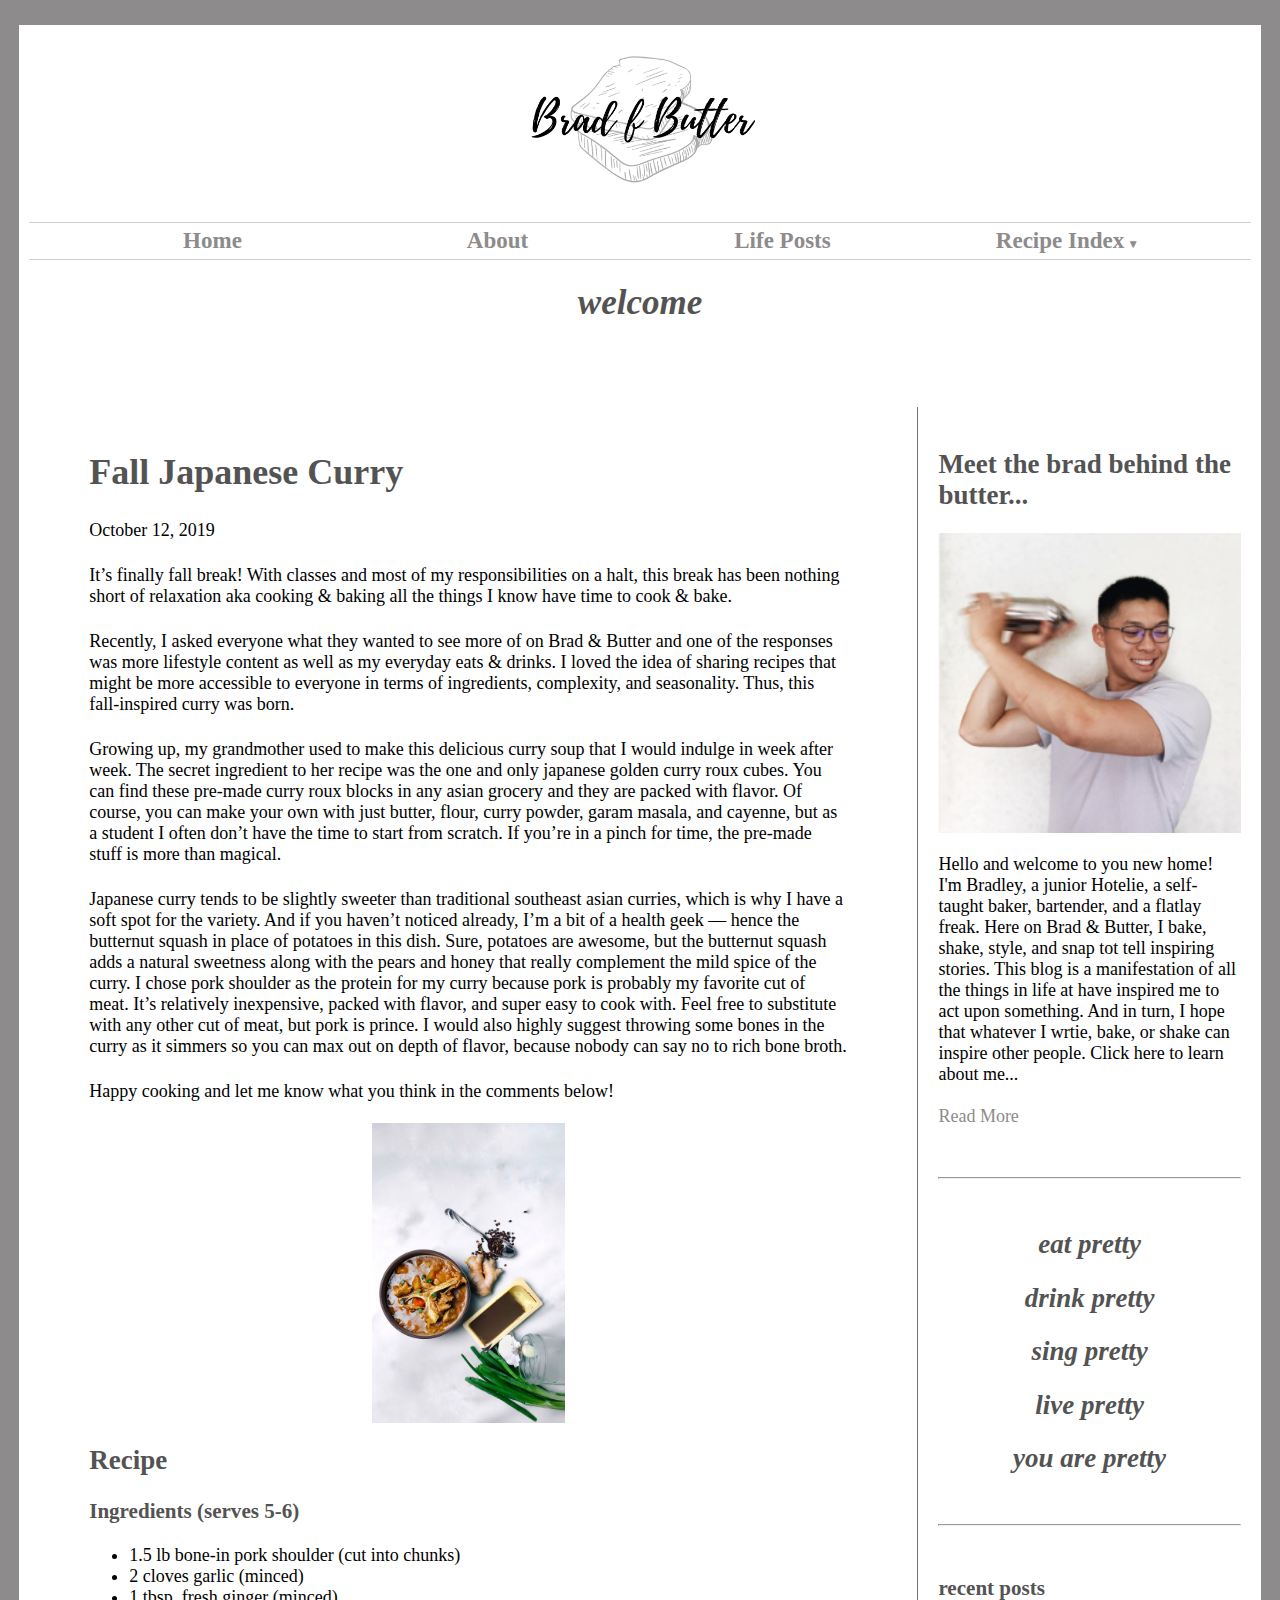
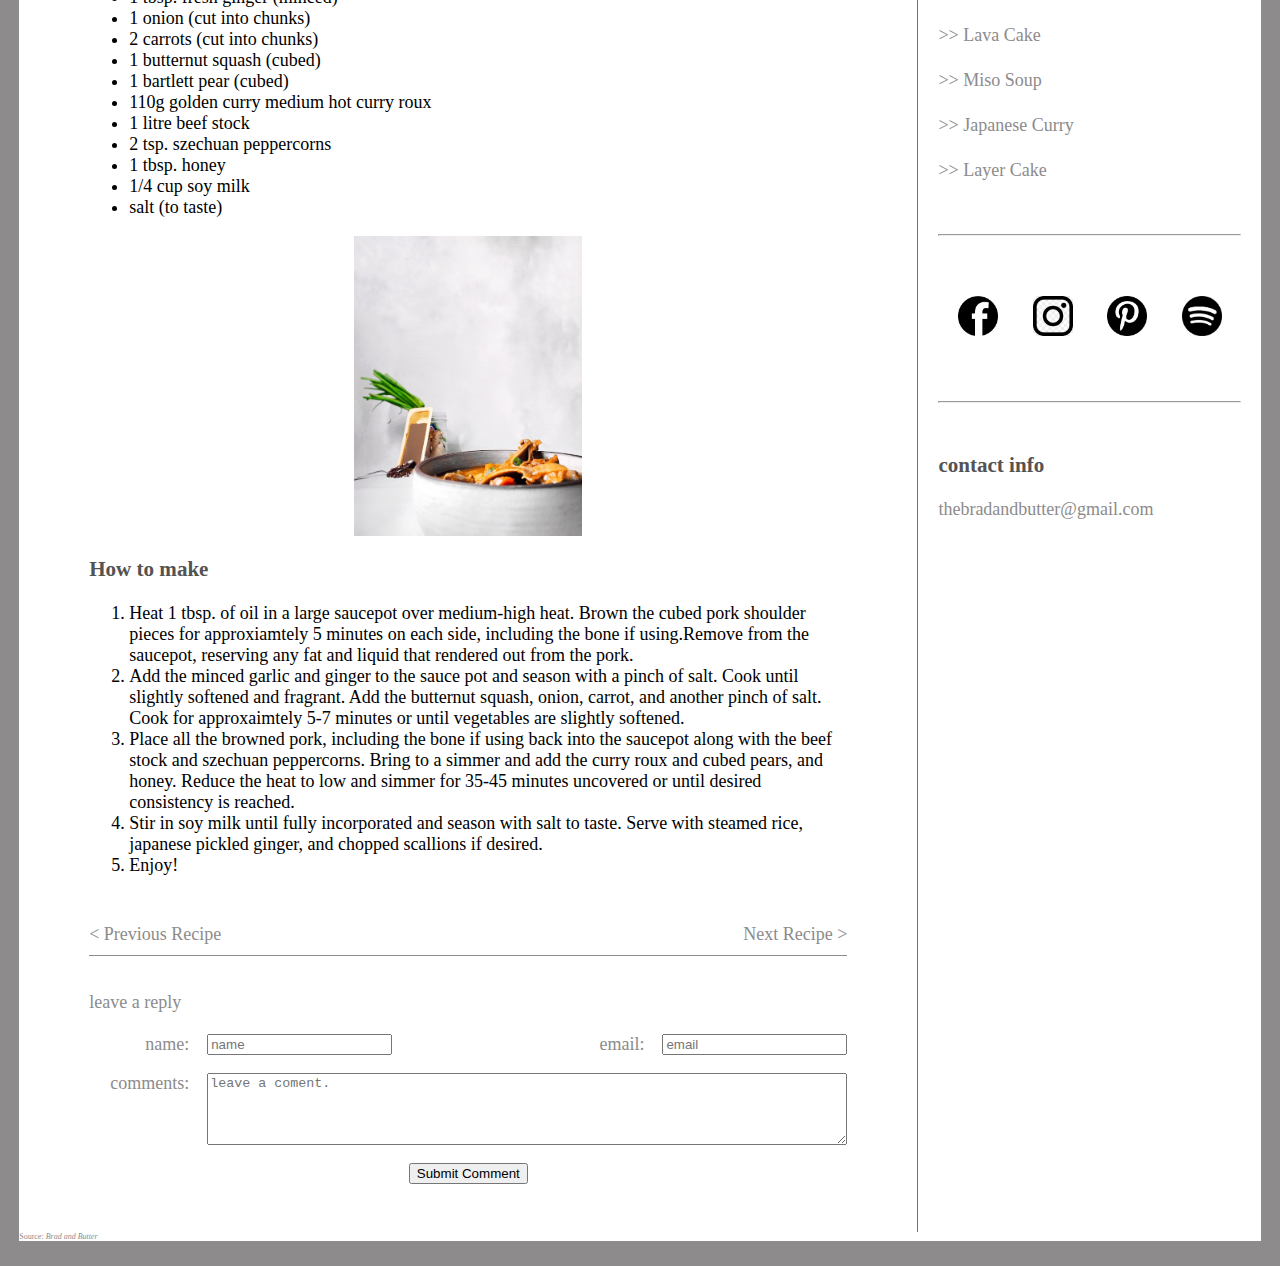
<file: japancurry.html>
<!DOCTYPE html>
<html lang = "en">
<head>
  <meta charset = "UTF-8">
  <meta name="viewport" content="width=device-width, initial-scale=1">
  <title>Brad and Butter - Japanese Curry</title>
  <link rel="stylesheet" type="text/css" href="styles/site.css" />
  <script src="scripts/jquery-3.4.1.min.js" type="text/javascript"></script>
  <script src="scripts/site.js" type="text/javascript"></script>
</head>

<body>
  <header>
    <div class="nav-bar">
      <a href="index.html">
        <img src="images/logo.png" alt="logo" />
      </a>

      <nav>
        <ul>
          <li><a href="index.html">Home</a></li>
          <li><a href="about.html">About</a></li>
          <li><a href="lifestyle.html">Life Posts</a></li>
          <li class = "mobile"><a href="recipes.html" class = "mobile">Recipe Index</a></li>

          <!-- Recipes dropdown menu. Referenced lab 12 dropdown exercise.-->
          <li>
            <a href="#" id="recipesNavItem">Recipe Index<span id = "downCaret" class="downCaret">&#x25BC;</span><span id = "upCaret" class="upCaret hidden">&#x25B2;</span></a>
            <ul id="recipesDropdown" class="nav-dropdown hidden">
              <li><a href="recipes.html"> All Recipes</a></li>
              <li><a href="japancurry.html">Japanese Curry</a></li>
              <li><a href="lavacake.html">Lavendar Lava Cake</a></li>
              <li><a href="layercake.html">Layercake</a></li>
              <li><a href="miso-soup.html">Miso Soup</a></li>
            </ul>
          </li>

          <!-- Only show this link in mobile version. If not mobile, show entire dropdown -->

        </ul>
      </nav>
      <h1 class = "banner-text"> welcome  </h1>
    </div>
  </header>

  <main>
    <div class="content">
      <div class="main">
        <h1>Fall Japanese Curry</h1>
        <p>October 12, 2019</p>

        <section>
          <p>It’s finally fall break! With classes and most of my responsibilities on a halt, this break has been nothing short of relaxation aka cooking & baking all the things I know have time to cook & bake.</p>

          <p>Recently, I asked everyone what they wanted to see more of on Brad & Butter and one of the responses was more lifestyle content as well as my everyday eats & drinks. I loved the idea of sharing recipes that might be more accessible to everyone in terms of ingredients, complexity, and seasonality. Thus, this fall-inspired curry was born.</p>

          <p>Growing up, my grandmother used to make this delicious curry soup that I would indulge in week after week. The secret ingredient to her recipe was the one and only japanese golden curry roux cubes.  You can find these pre-made curry roux blocks in any asian grocery and they are packed with flavor. Of course, you can make your own with just butter, flour, curry powder, garam masala, and cayenne, but as a student I often don’t have the time to start from scratch. If you’re in a pinch for time, the pre-made stuff is more than magical.</p>

          <p>Japanese curry tends to be slightly sweeter than traditional southeast asian curries, which is why I have a soft spot for the variety. And if you haven’t noticed already, I’m a bit of a health geek — hence the butternut squash in place of potatoes in this dish. Sure, potatoes are awesome, but the butternut squash adds a natural sweetness along with the pears and honey that really complement the mild spice of the curry. I chose pork shoulder as the protein for my curry because pork is probably my favorite cut of meat. It’s relatively inexpensive, packed with flavor, and super easy to cook with. Feel free to substitute with any other cut of meat, but pork is prince. I would also highly suggest throwing some bones in the curry as it simmers so you can max out on depth of flavor, because nobody can say no to rich bone broth.</p>

          <p>Happy cooking and let me know what you think in the comments below!</p>

          <img src = "images/japanese-curry.jpg" alt = "Japanese Curry" />
          <!--source:All photos taken by Brad-->
        </section>

        <section>
          <h2>Recipe</h2>
          <h3>Ingredients (serves 5-6)</h3>
          <ul>
            <li>1.5 lb bone-in pork shoulder (cut into chunks)</li>
            <li>2 cloves garlic (minced)</li>
            <li>1 tbsp. fresh ginger (minced)</li>
            <li>1 onion (cut into chunks)</li>
            <li>2 carrots (cut into chunks)</li>
            <li>1 butternut squash (cubed)</li>
            <li>1 bartlett pear (cubed)</li>
            <li>110g golden curry medium hot curry roux</li>
            <li>1 litre beef stock</li>
            <li>2 tsp. szechuan peppercorns</li>
            <li>1 tbsp. honey</li>
            <li>1/4 cup soy milk</li>
            <li>salt (to taste)</li>
          </ul>

          <img src = "images/curry-bowl.jpeg" alt = "Japanese Curry Bowl" />
          <!--source:All photos taken by Brad-->

          <h3>How to make</h3>
          <ol>
            <li>Heat 1 tbsp. of oil in a large saucepot over medium-high heat. Brown the cubed pork shoulder pieces for approxiamtely 5 minutes on each side, including the bone if using.Remove from the saucepot, reserving any fat and liquid that rendered out from the pork.</li>

            <li>Add the minced garlic and ginger to the sauce pot and season with a pinch of salt. Cook until slightly softened and fragrant. Add the butternut squash, onion, carrot, and another pinch of salt. Cook for approxaimtely 5-7 minutes or until vegetables are slightly softened.</li>

            <li>Place all the browned pork, including the bone if using back into the saucepot along with the beef stock and szechuan peppercorns. Bring to a simmer and add the curry roux and cubed pears, and honey. Reduce the heat to low and simmer for 35-45 minutes uncovered or until desired consistency is reached.</li>

            <li>Stir in soy milk until fully incorporated and season with salt to taste. Serve with steamed rice, japanese pickled ginger, and chopped scallions if desired.</li>

            <li>Enjoy!</li>
          </ol>
        </section>

        <section class = "back-forward-posts">
          <a href="miso-soup.html"> &lt; Previous Recipe </a>
          <a href= "lavacake.html"> Next Recipe &gt; </a>
        </section>

        <section class="comment-form">
          <p class="p-comment"> leave a reply </p>
          <form id = "commentsForm" method = "post" action = "https://www.cs.cornell.edu/courses/cs1300/2019fa/submit.php" novalidate>
            <div class = "top-form-row">

              <div class="input-container form-style form-left-align">
                <label for="name"> name: </label>
                <input type="text" name="name" id="name" placeholder="name"/>
                <span class= "errormessage hidden" id="nameerror"> A Name is required. </span>
              </div>

              <div class="input-container form-style form-right-align">
                <label for="email"> email: </label>
                <input type="email" name="email" id="email" placeholder="email"/>
                <span class="errormessage hidden" id="emailerror"> A valid email is required. </span>
              </div>

            </div>

            <div class = "input-container">
              <label for = "comments"> comments: </label>
              <textarea id = "comments" name = "comments" placeholder="leave a coment."></textarea>
              <span class = "errorMessage hidden" id = "commentsError">
                Comments must be less than 500 characters long.
              </span>
            </div>

            <div class = "input-container">
              <div class = "input-container-submit">
                <button type = "submit" id = "submit-comments">Submit Comment</button>
                <span class = "errorMessage hidden" id = "submitError">
                  Please enter a comment.
                </span>
              </div>
            </div>
          </form>
        </section>
      </div>

      <div class="aside-desktop">
        <h2> Meet the brad behind the butter... </h2>
        <img src="images/mix.png" alt="Bradley mixing drinks">
        <p> Hello and welcome to you new home! I'm Bradley, a junior Hotelie, a self-taught baker, bartender, and a flatlay freak. Here on Brad & Butter, I bake, shake, style, and snap tot tell inspiring stories. This blog is a manifestation of all the things in life at have inspired me to act upon something. And in turn, I hope that whatever I wrtie, bake, or shake can inspire other people. Click here to learn about me... </p>
        <a href="about.html">Read More</a>

        <hr/>

        <h2 class="aside-poem"> eat pretty</h2>
        <h2 class="aside-poem"> drink pretty</h2>
        <h2 class="aside-poem"> sing pretty</h2>
        <h2 class="aside-poem"> live pretty</h2>
        <h2 class="aside-poem"> you are pretty</h2>


        <hr/>

        <h3> recent posts </h3>
        <p><a href="lavacake.html"> >> Lava Cake </a></p>
        <p><a href="miso-soup.html"> >> Miso Soup </a></p>
        <p><a href="japancurry.html"> >> Japanese Curry </a></p>
        <p><a href="layercake.html"> >> Layer Cake </a></p>

        <hr/>

        <a href="https://www.facebook.com/chenbradley9">
          <img class="icon" src="images/fb.png" alt="facebook logo"/>
        </a>
        <a href="https://www.instagram.com/thebradandbutter/">
          <img class="icon" src="images/insta.png" alt="instagram logo"/>
        </a>
        <a href="https://www.pinterest.com/thebradandbutter/">
          <img class="icon" src="images/pinterest.png" alt="pinterest logo"/>
        </a>
        <a href="https://open.spotify.com/user/22ctbn3vvfj47cpnqamz6onki">
          <img class="icon" src="images/spotify.png" alt="spotify logo"/>
        </a>

        <hr/>

        <h3> contact info </h3>
        <a href="mailto:jon@example.org">thebradandbutter@gmail.com</a>
      </div>
    </div>

    <div class="aside-mobile">
      <h2> meet the brad behind the butter... </h2>
      <img src="images/mix.png" alt="Bradley mixing drinks">
      <p> Hello and welcome to you new home! I'm Bradley, a junior Hotelie, a self-taught baker, bartender, and a flatlay freak. Here on Brad & Butter, I bake, shake, style, and snap tot tell inspiring stories. This blog is a manifestation of all the things in life at have inspired me to act upon something. And in turn, I hope that whatever I wrtie, bake, or shake can inspire other people. Click here to learn about me... </p>
      <a href="about.html">Read More</a>

      <hr/>

      <h2 class="aside-poem"> eat pretty</h2>
      <h2 class="aside-poem"> drink pretty</h2>
      <h2 class="aside-poem"> sing pretty</h2>
      <h2 class="aside-poem"> live pretty</h2>
      <h2 class="aside-poem"> you are pretty</h2>


      <hr/>

      <h3> recent posts </h3>
      <p><a href="lavacake.html"> >> Lava Cake </a></p>
      <p><a href="miso-soup.html"> >> Miso Soup </a></p>
      <p><a href="japancurry.html"> >> Japanese Curry </a></p>
      <p><a href="layercake.html"> >> Layer Cake </a></p>

      <hr/>

      <a href="https://www.facebook.com/chenbradley9">
        <img class="icon" src="images/fb.png" alt="facebook logo"/>
      </a>
      <a href="https://www.instagram.com/thebradandbutter/">
        <img class="icon" src="images/insta.png" alt="instagram logo"/>
      </a>
      <a href="https://www.pinterest.com/thebradandbutter/">
        <img class="icon" src="images/pinterest.png" alt="pinterest logo"/>
      </a>
      <a href="https://open.spotify.com/user/22ctbn3vvfj47cpnqamz6onki">
        <img class="icon" src="images/spotify.png" alt="spotify logo"/>
      </a>

      <hr/>

      <h3> contact info </h3>
      <a href="mailto:jon@example.org">thebradandbutter@gmail.com</a>
    </div>
  </main>

  <footer>
    Source: <cite><a href="https://www.bradandbutter.net">Brad and Butter</a></cite>
  </footer>
</body>
</html>
</file>
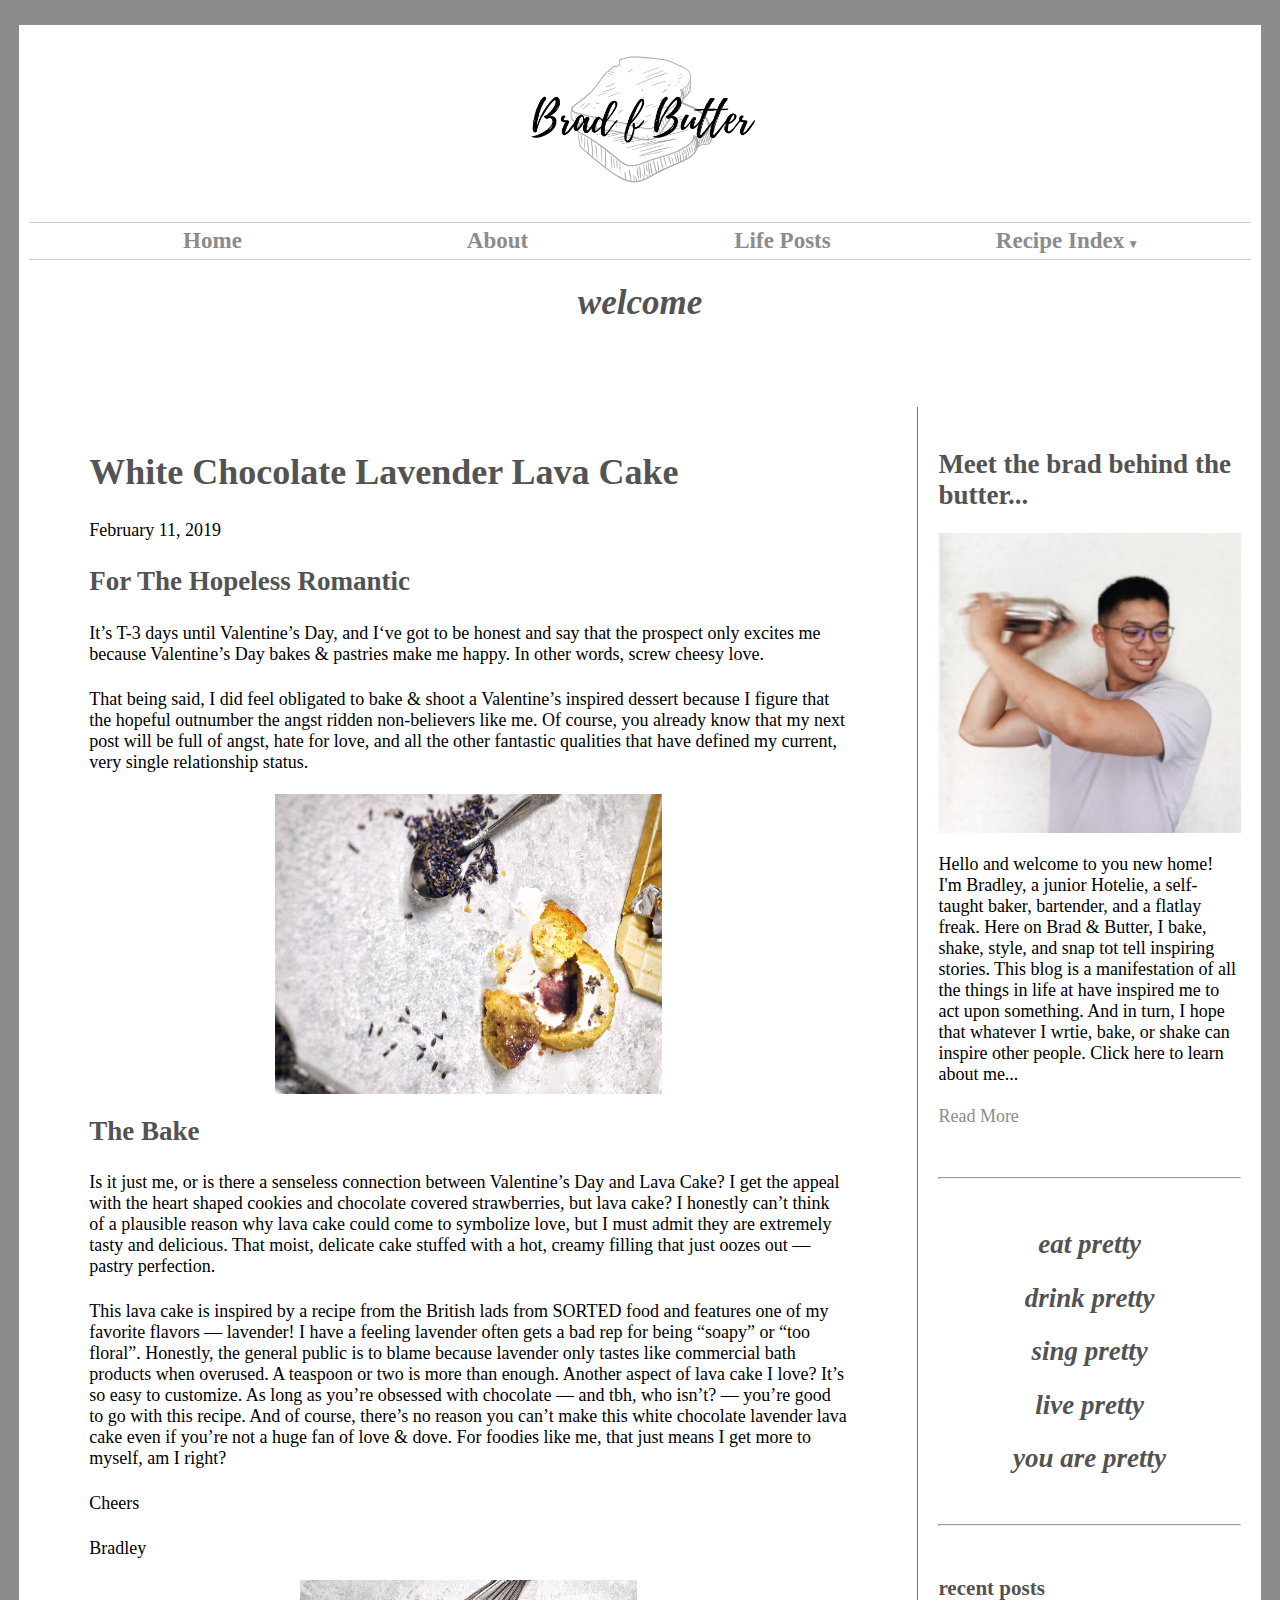
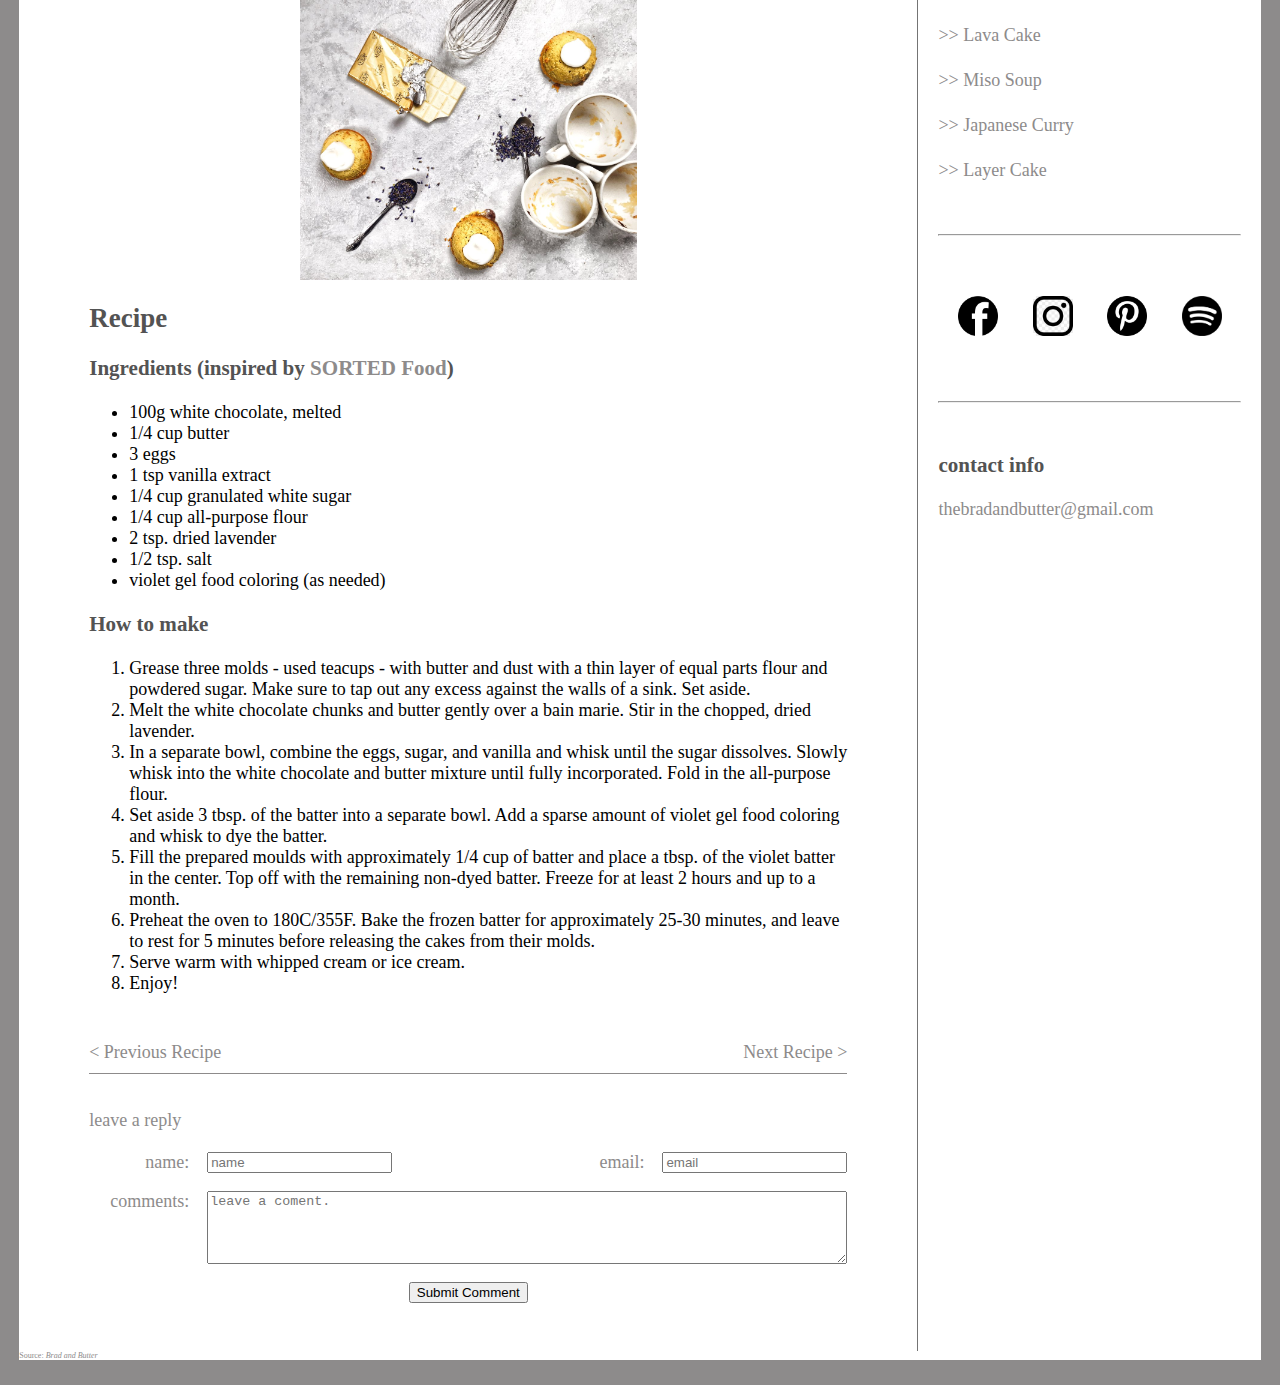
<file: lavacake.html>
<!DOCTYPE html>
<html lang = "en">
<head>
  <meta charset = "UTF-8">
  <meta name="viewport" content="width=device-width, initial-scale=1">
  <title>Brad and Butter - White Chocolate Lavendar Lava Cake</title>
  <link rel="stylesheet" type="text/css" href="styles/site.css" />
  <script src="scripts/jquery-3.4.1.min.js" type="text/javascript"></script>
  <script src="scripts/site.js" type="text/javascript"></script>
</head>
<body>

  <header>
    <div class="nav-bar">
      <a href="index.html">
        <img src="images/logo.png" alt="logo" />
      </a>

      <nav>
        <ul>
          <li><a href="index.html">Home</a></li>
          <li><a href="about.html">About</a></li>
          <li><a href="lifestyle.html">Life Posts</a></li>
          <li class = "mobile"><a href="recipes.html" class = "mobile">Recipe Index</a></li>

          <!-- Recipes dropdown menu. Referenced lab 12 dropdown exercise.-->
          <li>
            <a href="#" id="recipesNavItem">Recipe Index<span id = "downCaret" class="downCaret">&#x25BC;</span><span id = "upCaret" class="upCaret hidden">&#x25B2;</span></a>
            <ul id="recipesDropdown" class="nav-dropdown hidden">
              <li><a href="recipes.html"> All Recipes</a></li>
              <li><a href="japancurry.html">Japanese Curry</a></li>
              <li><a href="lavacake.html">Lavendar Lava Cake</a></li>
              <li><a href="layercake.html">Layercake</a></li>
              <li><a href="miso-soup.html">Miso Soup</a></li>
            </ul>
          </li>

          <!-- Only show this link in mobile version. If not mobile, show entire dropdown -->

        </ul>
      </nav>
      <h1 class = "banner-text"> welcome  </h1>
    </div>
  </header>

  <main>
    <div class="content">
      <div class="main">
        <h1>White Chocolate Lavender Lava Cake</h1>
        <p>February 11, 2019</p>

        <section>
          <h2>For The Hopeless Romantic</h2>
          <p>It’s T-3 days until Valentine’s Day, and I‘ve got to be honest and say that the prospect only excites me because Valentine’s Day bakes & pastries make me happy. In other words, screw cheesy love.</p>

          <p>That being said, I did feel obligated to bake & shoot a Valentine’s inspired dessert because I figure that the hopeful outnumber the angst ridden non-believers like me. Of course, you already know that my next post will be full of angst, hate for love, and all the other fantastic qualities that have defined my current, very single relationship status.</p>

          <img src = "images/lavacake-romantic.jpg" alt = "Lava Cake" />

          <h2>The Bake</h2>
          <p>Is it just me, or is there a senseless connection between Valentine’s Day and Lava Cake? I get the appeal with the heart shaped cookies and chocolate covered strawberries, but lava cake? I honestly can’t think of a plausible reason why lava cake could come to symbolize love, but I must admit they are extremely tasty and delicious. That moist, delicate cake stuffed with a hot, creamy filling that just oozes out — pastry perfection.</p>

          <p>This lava cake is inspired by a recipe from the British lads from SORTED food and features one of my favorite flavors — lavender! I have a feeling lavender often gets a bad rep for being “soapy” or “too floral”. Honestly, the general public is to blame because lavender only tastes like commercial bath products when overused. A teaspoon or two is more than enough.  Another aspect of lava cake I love? It’s so easy to customize. As long as you’re obsessed with chocolate — and tbh, who isn’t? — you’re good to go with this recipe. And of course, there’s no reason you can’t make this white chocolate lavender lava cake even if you’re not a huge fan of love & dove. For foodies like me, that just means I get more to myself, am I right?</p>

          <p>Cheers</p>
          <p>Bradley</p>
          <img src = "images/lavacake-bake.jpg" alt = "Baking Lava Cake" />
        </section>

        <section>
          <h2>Recipe</h2>
          <h3>Ingredients (inspired by <a href = "https://sortedfood.com/recipe/whitelavacake">SORTED Food</a>)</h3>
          <ul>
            <li>100g white chocolate, melted</li>
            <li>1/4 cup butter</li>
            <li>3 eggs</li>
            <li>1 tsp vanilla extract</li>
            <li>1/4 cup granulated white sugar</li>
            <li>1/4 cup all-purpose flour</li>
            <li>2 tsp. dried lavender</li>
            <li>1/2 tsp. salt</li>
            <li>violet gel food coloring (as needed)</li>
          </ul>

          <h3>How to make</h3>
          <ol>
            <li>Grease three molds - used teacups - with butter and dust with a thin layer of equal parts flour and powdered sugar. Make sure to tap out any excess against the walls of a sink. Set aside.</li>

            <li>Melt the white chocolate chunks and butter gently over a bain marie. Stir in the chopped, dried lavender.</li>

            <li>In a separate bowl, combine the eggs, sugar, and vanilla and whisk until the sugar dissolves. Slowly whisk into the white chocolate and butter mixture until fully incorporated. Fold in the all-purpose flour.</li>

            <li>Set aside 3 tbsp. of the batter into a separate bowl. Add a sparse amount of violet gel food coloring and whisk to dye the batter.</li>

            <li>Fill the prepared moulds with approximately 1/4 cup of batter and place a tbsp. of the violet batter in the center. Top off with the remaining non-dyed batter. Freeze for at least 2 hours and up to a month.</li>

            <li>Preheat the oven to 180C/355F. Bake the frozen batter for approximately 25-30 minutes, and leave to rest for 5 minutes before releasing the cakes from their molds.</li>

            <li>Serve warm with whipped cream or ice cream.</li>
            <li>Enjoy!</li>
          </ol>
        </section>

        <section class = "back-forward-posts">
          <a href="japancurry.html"> &lt; Previous Recipe </a>
          <a href="layercake.html"> Next Recipe &gt; </a>
        </section>

        <section class="comment-form">
          <p class="p-comment"> leave a reply </p>
          <form id = "commentsForm" method = "post" action = "https://www.cs.cornell.edu/courses/cs1300/2019fa/submit.php" novalidate>
            <div class = "top-form-row">

              <div class="input-container form-style form-left-align">
                <label for="name"> name: </label>
                <input type="text" name="name" id="name" placeholder="name"/>
                <span class= "errormessage hidden" id="nameerror"> A Name is required. </span>
              </div>

              <div class="input-container form-style form-right-align">
                <label for="email"> email: </label>
                <input type="email" name="email" id="email" placeholder="email"/>
                <span class="errormessage hidden" id="emailerror"> A valid email is required. </span>
              </div>

            </div>

            <div class = "input-container">
              <label for = "comments"> comments: </label>
              <textarea id = "comments" name = "comments" placeholder="leave a coment."></textarea>
              <span class = "errorMessage hidden" id = "commentsError">
                Comments must be less than 500 characters long.
              </span>
            </div>

            <div class = "input-container">
              <div class = "input-container-submit">
                <button type = "submit" id = "submit-comments">Submit Comment</button>
                <span class = "errorMessage hidden" id = "submitError">
                  Please enter a comment.
                </span>
              </div>
            </div>
          </form>
        </section>
      </div>

      <div class="aside-desktop">
        <h2> Meet the brad behind the butter... </h2>
        <img src="images/mix.png" alt="Bradley mixing drinks">
        <p> Hello and welcome to you new home! I'm Bradley, a junior Hotelie, a self-taught baker, bartender, and a flatlay freak. Here on Brad & Butter, I bake, shake, style, and snap tot tell inspiring stories. This blog is a manifestation of all the things in life at have inspired me to act upon something. And in turn, I hope that whatever I wrtie, bake, or shake can inspire other people. Click here to learn about me... </p>
        <a href="about.html">Read More</a>

        <hr/>

        <h2 class="aside-poem"> eat pretty</h2>
        <h2 class="aside-poem"> drink pretty</h2>
        <h2 class="aside-poem"> sing pretty</h2>
        <h2 class="aside-poem"> live pretty</h2>
        <h2 class="aside-poem"> you are pretty</h2>


        <hr/>

        <h3> recent posts </h3>
        <p><a href="lavacake.html"> >> Lava Cake </a></p>
        <p><a href="miso-soup.html"> >> Miso Soup </a></p>
        <p><a href="japancurry.html"> >> Japanese Curry </a></p>
        <p><a href="layercake.html"> >> Layer Cake </a></p>

        <hr/>

        <a href="https://www.facebook.com/chenbradley9">
          <img class="icon" src="images/fb.png" alt="facebook logo"/>
        </a>
        <a href="https://www.instagram.com/thebradandbutter/">
          <img class="icon" src="images/insta.png" alt="instagram logo"/>
        </a>
        <a href="https://www.pinterest.com/thebradandbutter/">
          <img class="icon" src="images/pinterest.png" alt="pinterest logo"/>
        </a>
        <a href="https://open.spotify.com/user/22ctbn3vvfj47cpnqamz6onki">
          <img class="icon" src="images/spotify.png" alt="spotify logo"/>
        </a>

        <hr/>

        <h3> contact info </h3>
        <a href="mailto:jon@example.org">thebradandbutter@gmail.com</a>
      </div>
    </div>

    <div class="aside-mobile">
      <h2> meet the brad behind the butter... </h2>
      <img src="images/mix.png" alt="Bradley mixing drinks">
      <p> Hello and welcome to you new home! I'm Bradley, a junior Hotelie, a self-taught baker, bartender, and a flatlay freak. Here on Brad & Butter, I bake, shake, style, and snap tot tell inspiring stories. This blog is a manifestation of all the things in life at have inspired me to act upon something. And in turn, I hope that whatever I wrtie, bake, or shake can inspire other people. Click here to learn about me... </p>
      <a href="about.html">Read More</a>

      <hr/>

      <h2 class="aside-poem"> eat pretty</h2>
      <h2 class="aside-poem"> drink pretty</h2>
      <h2 class="aside-poem"> sing pretty</h2>
      <h2 class="aside-poem"> live pretty</h2>
      <h2 class="aside-poem"> you are pretty</h2>


      <hr/>

      <h3> recent posts </h3>
      <p><a href="lavacake.html"> >> Lava Cake </a></p>
      <p><a href="miso-soup.html"> >> Miso Soup </a></p>
      <p><a href="japancurry.html"> >> Japanese Curry </a></p>
      <p><a href="layercake.html"> >> Layer Cake </a></p>

      <hr/>

      <a href="https://www.facebook.com/chenbradley9">
        <img class="icon" src="images/fb.png" alt="facebook logo"/>
      </a>
      <a href="https://www.instagram.com/thebradandbutter/">
        <img class="icon" src="images/insta.png" alt="instagram logo"/>
      </a>
      <a href="https://www.pinterest.com/thebradandbutter/">
        <img class="icon" src="images/pinterest.png" alt="pinterest logo"/>
      </a>
      <a href="https://open.spotify.com/user/22ctbn3vvfj47cpnqamz6onki">
        <img class="icon" src="images/spotify.png" alt="spotify logo"/>
      </a>

      <hr/>

      <h3> contact info </h3>
      <a href="mailto:jon@example.org">thebradandbutter@gmail.com</a>
    </div>
  </main>

  <footer>
    Source: <cite><a href="https://www.bradandbutter.net">Brad and Butter</a></cite>
  </footer>
</body>
</html>
</file>
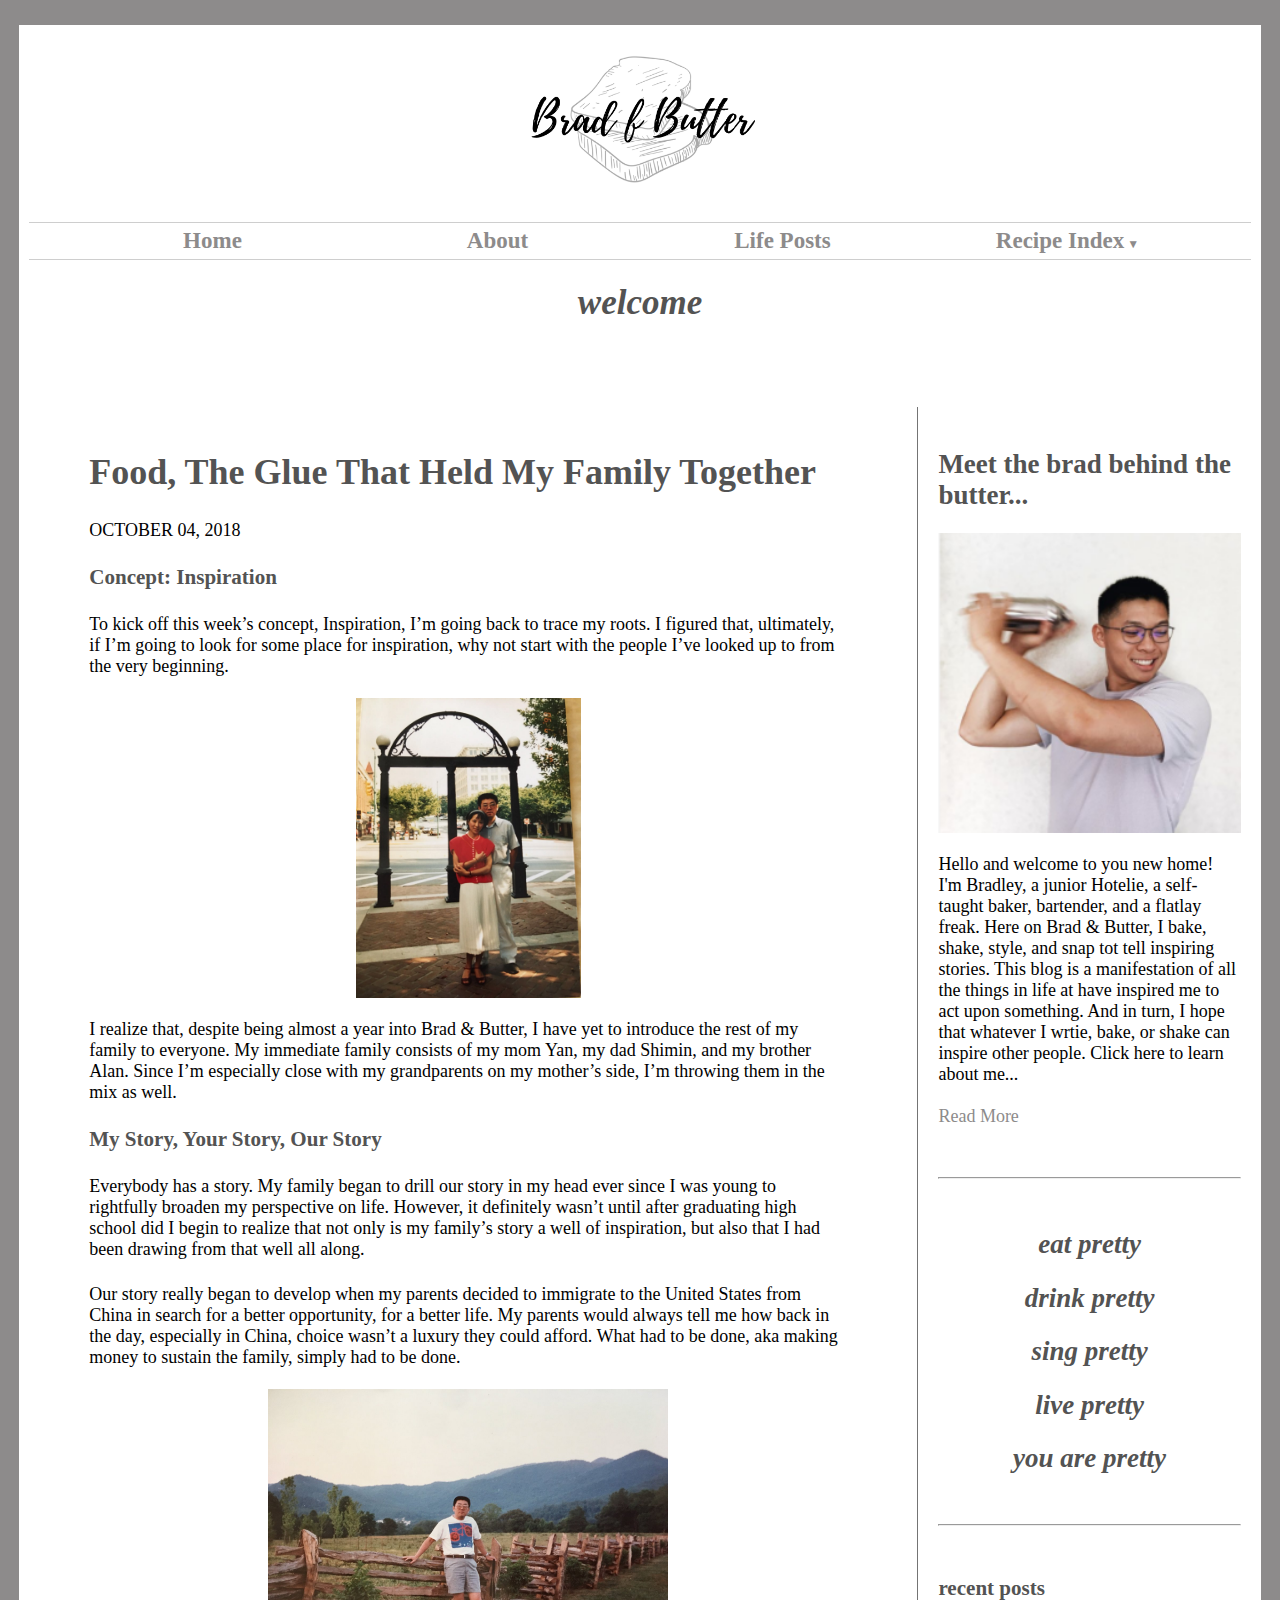
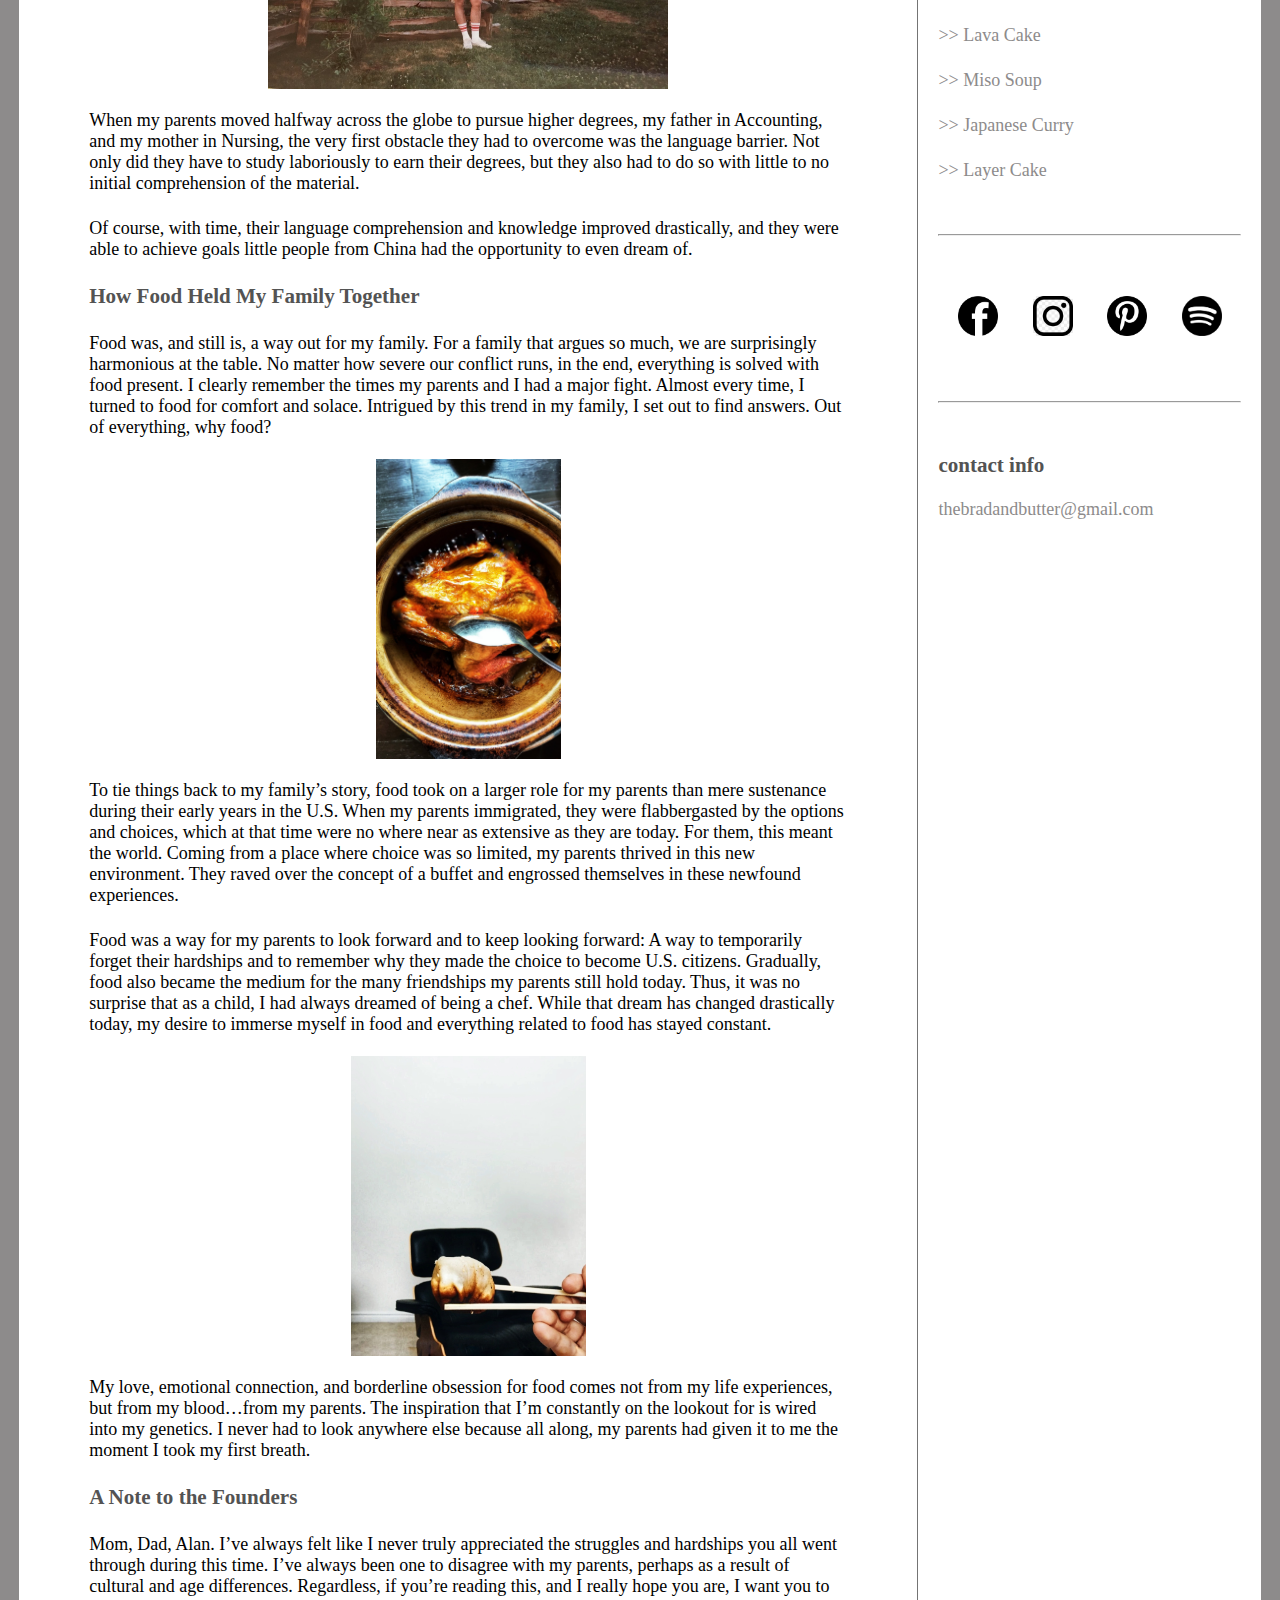
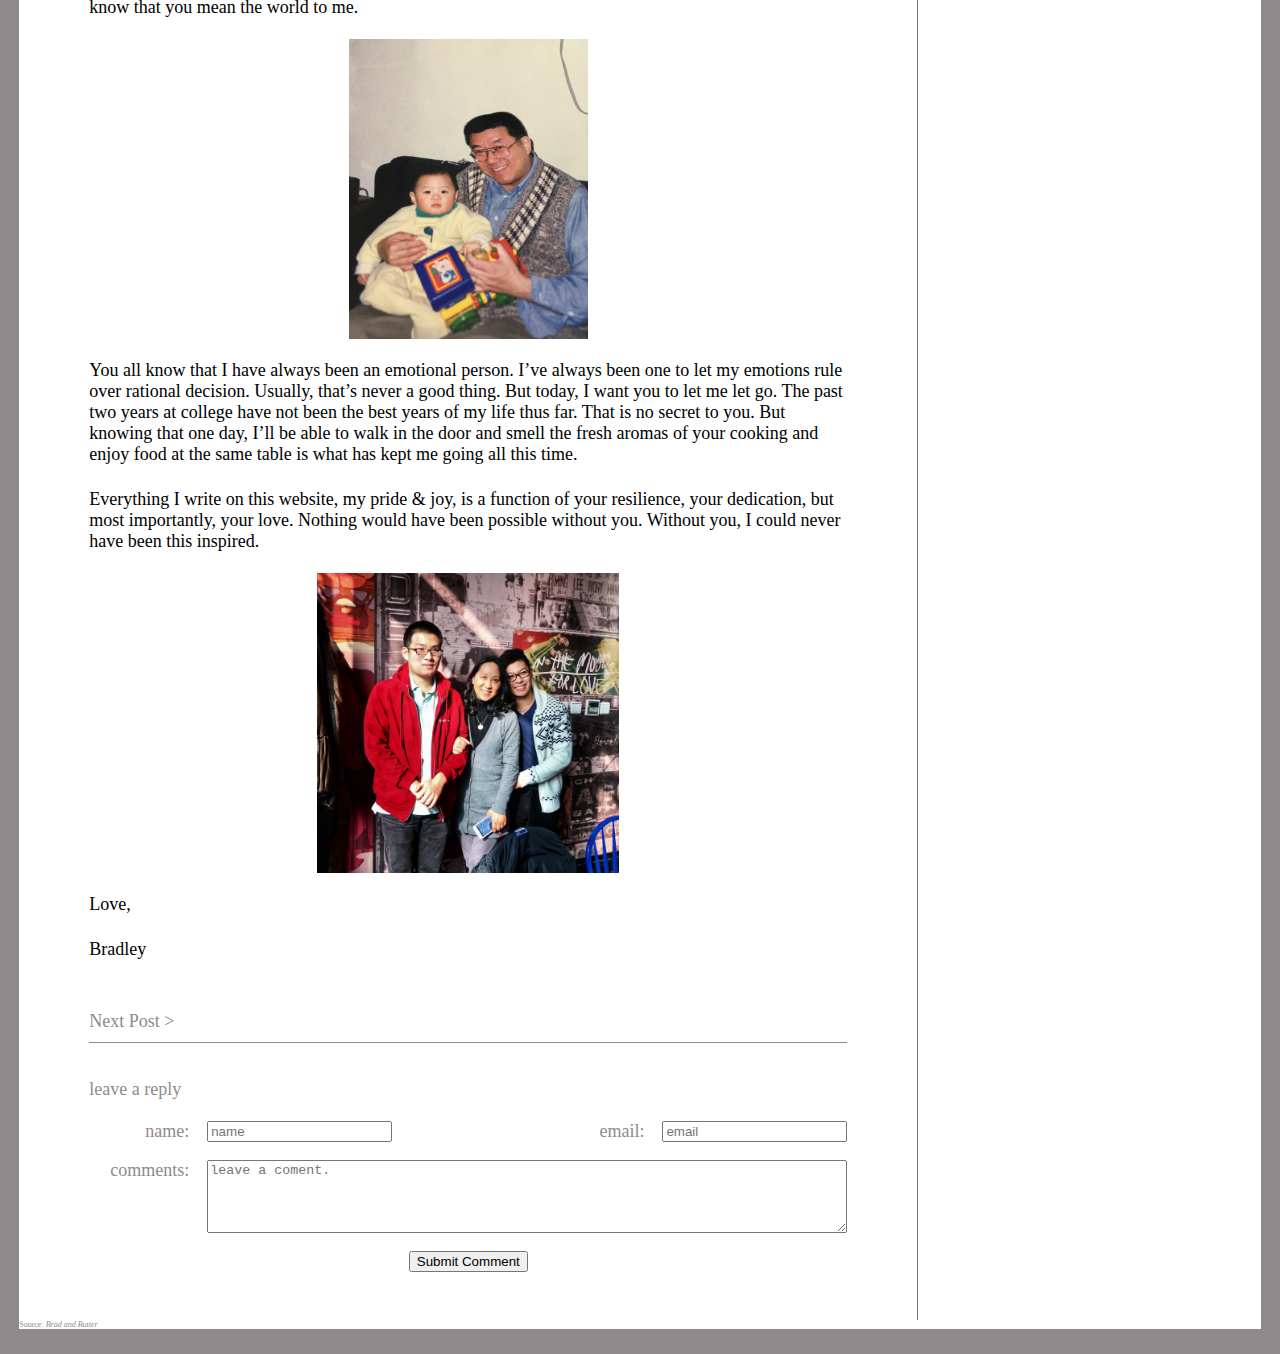
<file: lifestyle-food.html>
<!DOCTYPE html>
<html lang="en">
<head>
  <meta charset="UTF-8">
  <title>About</title>

  <link rel="stylesheet" type="text/css" href="styles/site.css"/>
  <script src="scripts/jquery-3.4.1.min.js" type="text/javascript"></script>
  <script src="scripts/site.js" type="text/javascript"></script>
</head>
<body>

  <header>
    <div class="nav-bar">
      <a href="index.html">
        <img src="images/logo.png" alt="logo" />
      </a>

      <nav>
        <ul>
          <li><a href="index.html">Home</a></li>
          <li><a href="about.html">About</a></li>
          <li><a href="lifestyle.html">Life Posts</a></li>

          <!-- Only show this link in mobile version. If not mobile, show entire dropdown -->
          <li class = "mobile"><a href="recipes.html" class = "mobile">Recipe Index</a></li>

          <!-- Recipes dropdown menu. Referenced lab 12 dropdown exercise.-->
          <li>
            <a href="#" id="recipesNavItem">Recipe Index<span id = "downCaret" class="downCaret">&#x25BC;</span><span id = "upCaret" class="upCaret hidden">&#x25B2;</span></a>
            <ul id="recipesDropdown" class="nav-dropdown hidden">
              <li><a href="recipes.html">All Recipes</a></li>
              <li><a href="japancurry.html">Japanese Curry</a></li>
              <li><a href="lavacake.html">Lavendar Lava Cake</a></li>
              <li><a href="layercake.html">Layercake</a></li>
              <li><a href="miso-soup.html">Miso Soup</a></li>
            </ul>
          </li>

        </ul>
      </nav>
      <h1 class = "banner-text"> welcome  </h1>
    </div>
  </header>

  <main>
    <div class="content">
      <div class="main">
        <h1>Food, The Glue That Held My Family Together</h1>

        <p>OCTOBER 04, 2018</p>

        <h3>Concept: Inspiration</h3>

        <p>To kick off this week’s concept, Inspiration, I’m going back to trace my roots. I figured that, ultimately, if I’m going to look for some place for inspiration, why not start with the people I’ve looked up to from the very beginning. </p>

        <img src="images/lifestyle-food1.jpg" alt="mom and dad">

        <p>I realize that, despite being almost a year into Brad & Butter, I have yet to introduce the rest of my family to everyone. My immediate family consists of my mom Yan, my dad Shimin, and my brother Alan. Since I’m especially close with my grandparents on my mother’s side, I’m throwing them in the mix as well. </p>

        <h3>My Story, Your Story, Our Story</h3>

        <p>Everybody has a story. My family began to drill our story in my head ever since I was young to rightfully broaden my perspective on life. However, it definitely wasn’t until after graduating high school did I begin to realize that not only is my family’s story a well of inspiration, but also that I had been drawing from that well all along. </p>

        <p>Our story really began to develop when my parents decided to immigrate to the United States from China in search for a better opportunity, for a better life. My parents would always tell me how back in the day, especially in China, choice wasn’t a luxury they could afford. What had to be done, aka making money to sustain the family, simply had to be done.</p>

        <img src="images/lifestyle-food2.jpg" alt="me">

        <p>When my parents moved halfway across the globe to pursue higher degrees, my father in Accounting, and my mother in Nursing, the very first obstacle they had to overcome was the language barrier. Not only did they have to study laboriously to earn their degrees, but they also had to do so with little to no initial comprehension of the material. </p>

        <p>Of course, with time, their language comprehension and knowledge improved drastically, and they were able to achieve goals little people from China had the opportunity to even dream of. </p>

        <h3>How Food Held My Family Together</h3>

        <p>Food was, and still is, a way out for my family. For a family that argues so much, we are surprisingly harmonious at the table. No matter how severe our conflict runs, in the end, everything is solved with food present. I clearly remember the times my parents and I had a major fight. Almost every time, I turned to food for comfort and solace. Intrigued by this trend in my family, I set out to find answers. Out of everything, why food?</p>

        <img src="images/lifestyle-food3.jpeg" alt="chicken">

        <p>To tie things back to my family’s story, food took on a larger role for my parents than mere sustenance during their early years in the U.S. When my parents immigrated, they were flabbergasted by the options and choices, which at that time were no where near as extensive as they are today. For them, this meant the world. Coming from a place where choice was so limited, my parents thrived in this new environment. They raved over the concept of a buffet and engrossed themselves in these newfound experiences.</p>

        <p>Food was a way for my parents to look forward and to keep looking forward: A way to temporarily forget their hardships and to remember why they made the choice to become U.S. citizens. Gradually, food also became the medium for the many friendships my parents still hold today. Thus, it was no surprise that as a child, I had always dreamed of being a chef. While that dream has changed drastically today, my desire to immerse myself in food and everything related to food has stayed constant. </p>

        <img src="images/lifestyle-food4.jpeg" alt="bun">

        <p>My love, emotional connection, and borderline obsession for food comes not from my life experiences, but from my blood…from my parents. The inspiration that I’m constantly on the lookout for is wired into my genetics. I never had to look anywhere else because all along, my parents had given it to me the moment I took my first breath. </p>

        <h3>A Note to the Founders</h3>

        <p>Mom, Dad, Alan. I’ve always felt like I never truly appreciated the struggles and hardships you all went through during this time. I’ve always been one to disagree with my parents, perhaps as a result of cultural and age differences. Regardless, if you’re reading this, and I really hope you are, I want you to know that you mean the world to me. </p>

        <img src="images/lifestyle-food5.jpeg" alt="me">

        <p>You all know that I have always been an emotional person. I’ve always been one to let my emotions rule over rational decision. Usually, that’s never a good thing. But today, I want you to let me let go. The past two years at college have not been the best years of my life thus far. That is no secret to you. But knowing that one day, I’ll be able to walk in the door and smell the fresh aromas of your cooking and enjoy food at the same table is what has kept me going all this time.</p>

        <p>Everything I write on this website, my pride & joy, is a function of your resilience, your dedication, but most importantly, your love. Nothing would have been possible without you. Without you, I could never have been this inspired. </p>

        <img src="images/lifestyle-food6.jpeg" alt="family picture">

        <p>Love,</p>

        <p>Bradley</p>

        <section class = "back-forward-posts">
          <a href="lifestyle-takeaway.html"> Next Post &gt; </a>
        </section>

        <section class="comment-form">
          <p class="p-comment"> leave a reply </p>
          <form id = "commentsForm" method = "post" action = "https://www.cs.cornell.edu/courses/cs1300/2019fa/submit.php" novalidate>
            <div class = "top-form-row">

              <div class="input-container form-style form-left-align">
                <label for="name"> name: </label>
                <input type="text" name="name" id="name" placeholder="name"/>
                <span class= "errormessage hidden" id="nameerror"> A Name is required. </span>
              </div>

              <div class="input-container form-style form-right-align">
                <label for="email"> email: </label>
                <input type="email" name="email" id="email" placeholder="email"/>
                <span class="errormessage hidden" id="emailerror"> A valid email is required. </span>
              </div>

            </div>

            <div class = "input-container">
              <label for = "comments"> comments: </label>
              <textarea id = "comments" name = "comments" placeholder="leave a coment."></textarea>
              <span class = "errorMessage hidden" id = "commentsError">
                Comments must be less than 500 characters long.
              </span>
            </div>

            <div class = "input-container">
              <div class = "input-container-submit">
                <button type = "submit" id = "submit-comments">Submit Comment</button>
                <span class = "errorMessage hidden" id = "submitError">
                  Please enter a comment.
                </span>
              </div>
            </div>
          </form>
        </section>
      </div>

      <div class="aside-desktop">
        <h2> Meet the brad behind the butter... </h2>
        <img src="images/mix.png" alt="Bradley mixing drinks">
        <p> Hello and welcome to you new home! I'm Bradley, a junior Hotelie, a self-taught baker, bartender, and a flatlay freak. Here on Brad & Butter, I bake, shake, style, and snap tot tell inspiring stories. This blog is a manifestation of all the things in life at have inspired me to act upon something. And in turn, I hope that whatever I wrtie, bake, or shake can inspire other people. Click here to learn about me... </p>
        <a href="about.html">Read More</a>

        <hr/>

        <h2 class="aside-poem"> eat pretty</h2>
        <h2 class="aside-poem"> drink pretty</h2>
        <h2 class="aside-poem"> sing pretty</h2>
        <h2 class="aside-poem"> live pretty</h2>
        <h2 class="aside-poem"> you are pretty</h2>


        <hr/>

        <h3> recent posts </h3>
        <p><a href="lavacake.html"> >> Lava Cake </a></p>
        <p><a href="miso-soup.html"> >> Miso Soup </a></p>
        <p><a href="japancurry.html"> >> Japanese Curry </a></p>
        <p><a href="layercake.html"> >> Layer Cake </a></p>

        <hr/>

        <a href="https://www.facebook.com/chenbradley9">
          <img class="icon" src="images/fb.png" alt="facebook logo"/>
        </a>
        <a href="https://www.instagram.com/thebradandbutter/">
          <img class="icon" src="images/insta.png" alt="instagram logo"/>
        </a>
        <a href="https://www.pinterest.com/thebradandbutter/">
          <img class="icon" src="images/pinterest.png" alt="pinterest logo"/>
        </a>
        <a href="https://open.spotify.com/user/22ctbn3vvfj47cpnqamz6onki">
          <img class="icon" src="images/spotify.png" alt="spotify logo"/>
        </a>

        <hr/>

        <h3> contact info </h3>
        <a href="mailto:jon@example.org">thebradandbutter@gmail.com</a>
      </div>
    </div>

    <div class="aside-mobile">
      <h2> Meet the brad behind the butter... </h2>
      <img src="images/mix.png" alt="Bradley mixing drinks">
      <p> Hello and welcome to you new home! I'm Bradley, a junior Hotelie, a self-taught baker, bartender, and a flatlay freak. Here on Brad & Butter, I bake, shake, style, and snap tot tell inspiring stories. This blog is a manifestation of all the things in life at have inspired me to act upon something. And in turn, I hope that whatever I wrtie, bake, or shake can inspire other people. Click here to learn about me... </p>
      <a href="about.html">Read More</a>

      <hr/>

      <h2 class="aside-poem"> eat pretty</h2>
      <h2 class="aside-poem"> drink pretty</h2>
      <h2 class="aside-poem"> sing pretty</h2>
      <h2 class="aside-poem"> live pretty</h2>
      <h2 class="aside-poem"> you are pretty</h2>


      <hr/>

      <h3> recent posts </h3>
      <p><a href="lavacake.html"> >> Lava Cake </a></p>
      <p><a href="miso-soup.html"> >> Miso Soup </a></p>
      <p><a href="japancurry.html"> >> Japanese Curry </a></p>
      <p><a href="layercake.html"> >> Layer Cake </a></p>

      <hr/>

      <a href="https://www.facebook.com/chenbradley9">
        <img class="icon" src="images/fb.png" alt="facebook logo"/>
      </a>
      <a href="https://www.instagram.com/thebradandbutter/">
        <img class="icon" src="images/insta.png" alt="instagram logo"/>
      </a>
      <a href="https://www.pinterest.com/thebradandbutter/">
        <img class="icon" src="images/pinterest.png" alt="pinterest logo"/>
      </a>
      <a href="https://open.spotify.com/user/22ctbn3vvfj47cpnqamz6onki">
        <img class="icon" src="images/spotify.png" alt="spotify logo"/>
      </a>

      <hr/>

      <h3> contact info </h3>
      <a href="mailto:jon@example.org">thebradandbutter@gmail.com</a>
    </div>
  </main>

  <footer>
    Source: <cite><a href="https://www.bradandbutter.net">Brad and Butter</a></cite>
  </footer>
</body>
</html>
</file>
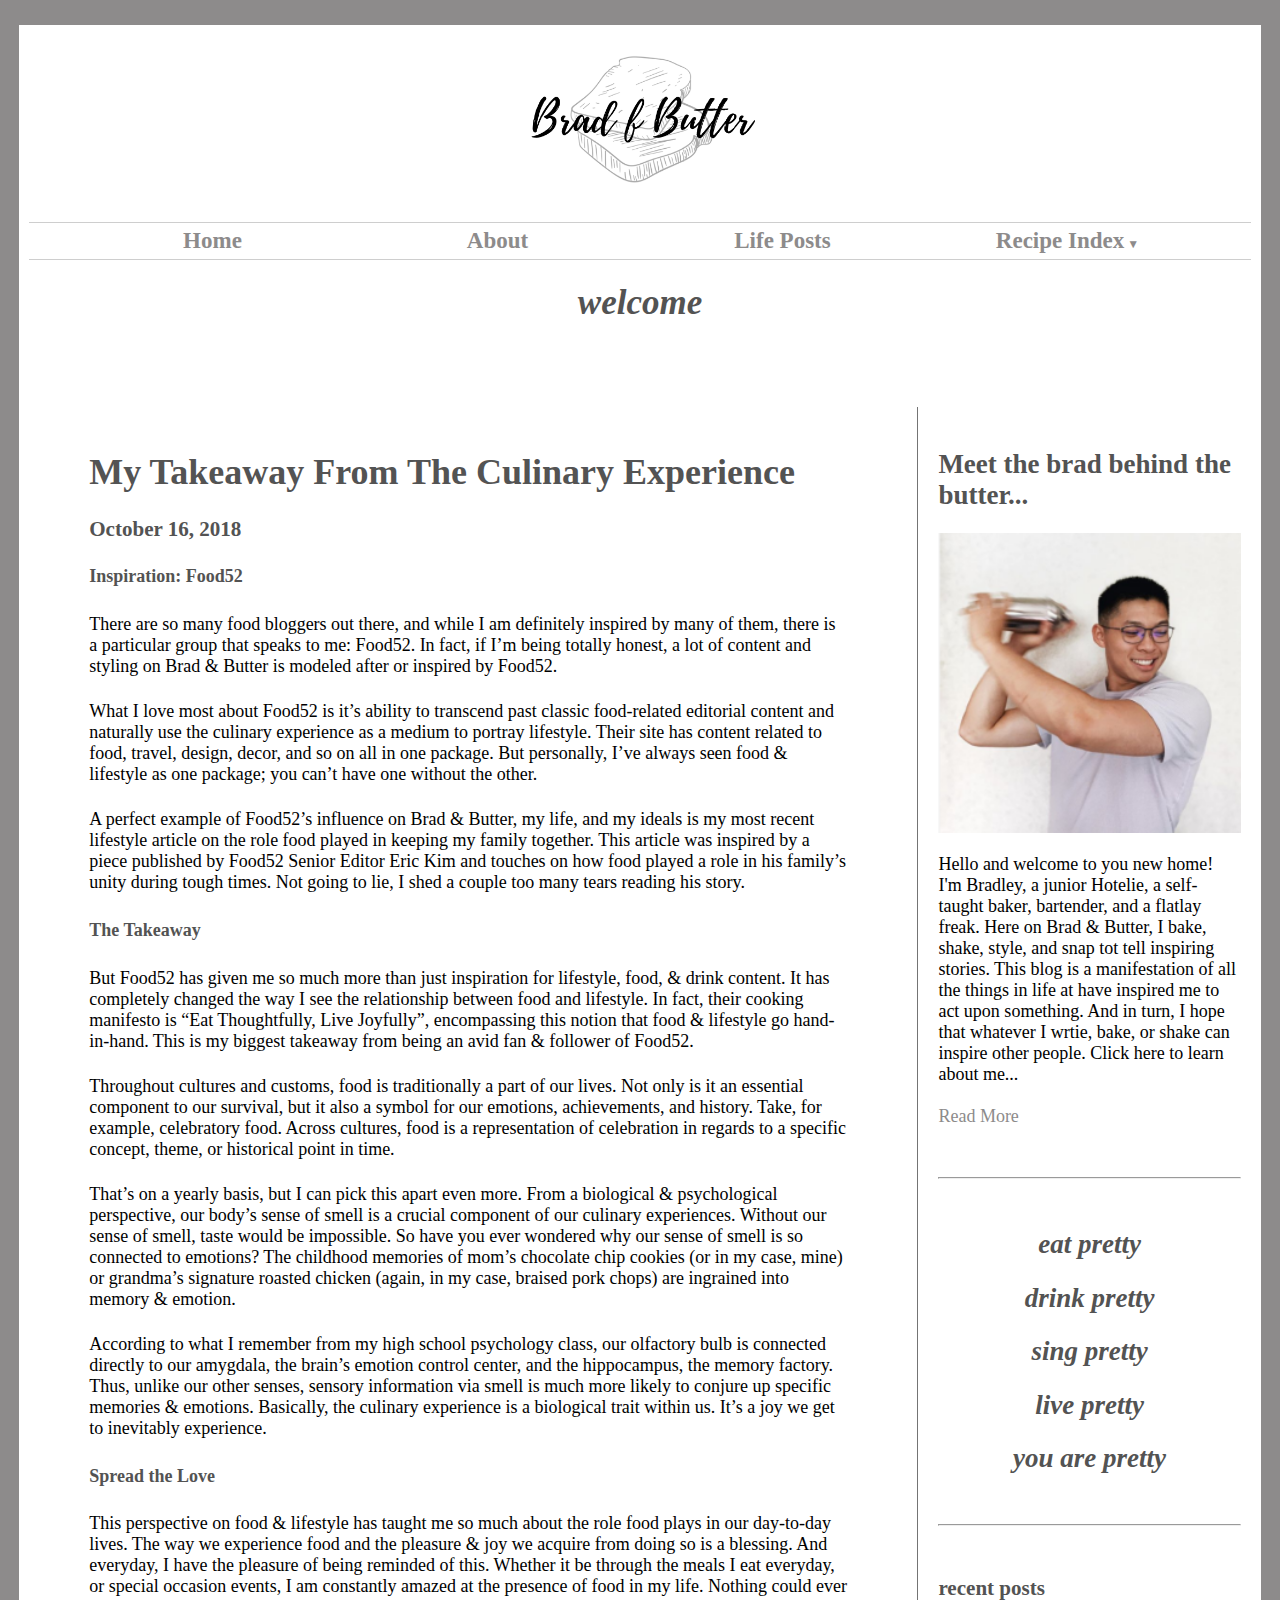
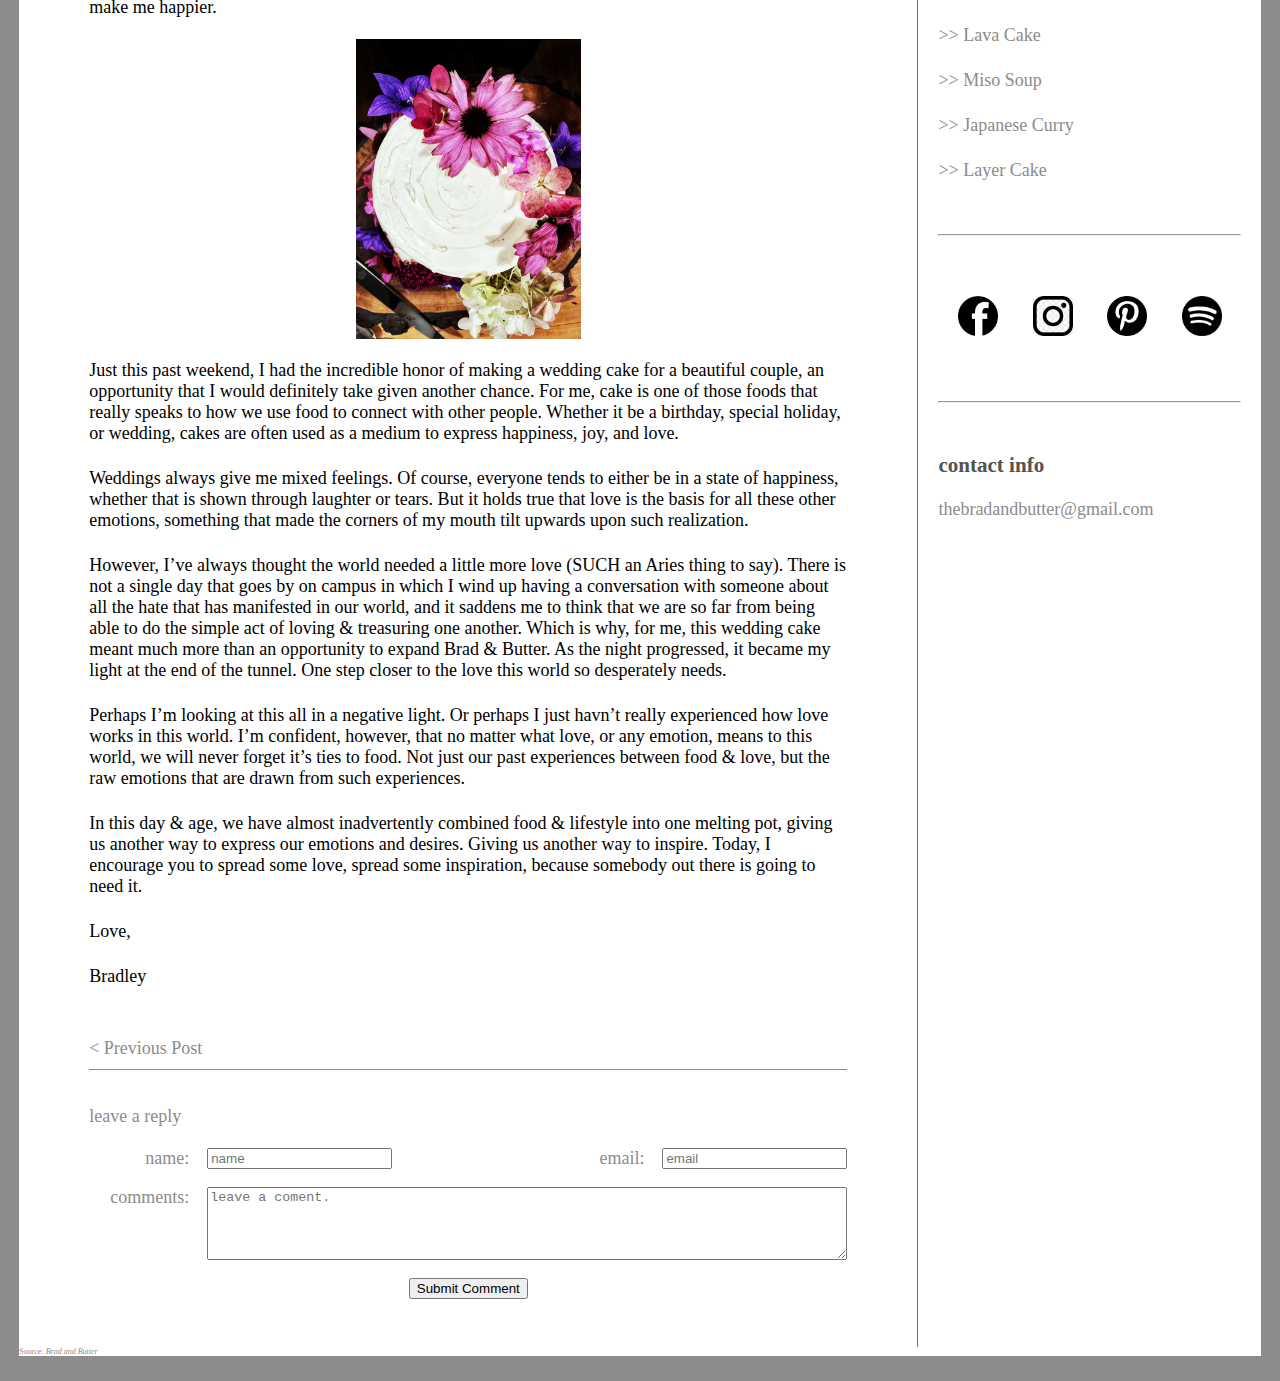
<file: lifestyle-takeaway.html>
<!DOCTYPE html>
<html lang="en">
<head>
  <meta charset="UTF-8">
  <title>About</title>

  <link rel="stylesheet" type="text/css" href="styles/site.css"/>
  <script src="scripts/jquery-3.4.1.min.js" type="text/javascript"></script>
  <script src="scripts/site.js" type="text/javascript"></script>
</head>
<body>

  <header>
    <div class="nav-bar">
      <a href="index.html">
        <img src="images/logo.png" alt="logo" />
      </a>

      <nav>
        <ul>
          <li><a href="index.html">Home</a></li>
          <li><a href="about.html">About</a></li>
          <li><a href="lifestyle.html">Life Posts</a></li>
          <li class = "mobile"><a href="recipes.html" class = "mobile">Recipe Index</a></li>

          <!-- Recipes dropdown menu. Referenced lab 12 dropdown exercise.-->
          <li>
            <a href="#" id="recipesNavItem">Recipe Index<span id = "downCaret" class="downCaret">&#x25BC;</span><span id = "upCaret" class="upCaret hidden">&#x25B2;</span></a>
            <ul id="recipesDropdown" class="nav-dropdown hidden">
              <li><a href="recipes.html">All Recipes</a></li>
              <li><a href="japancurry.html">Japanese Curry</a></li>
              <li><a href="lavacake.html">Lavendar Lava Cake</a></li>
              <li><a href="layercake.html">Layercake</a></li>
              <li><a href="miso-soup.html">Miso Soup</a></li>
            </ul>
          </li>

          <!-- Only show this link in mobile version. If not mobile, show entire dropdown -->

        </ul>
      </nav>
      <h1 class = "banner-text"> welcome  </h1>
    </div>
  </header>

  <main>
    <div class="content">
      <div class="main">
        <h1>My Takeaway From The Culinary Experience</h1>
        <h3>October 16, 2018</h3>
        <h4>Inspiration: Food52</h4>
        <p>There are so many food bloggers out there, and while I am definitely inspired by many of them, there is a particular group that speaks to me: Food52. In fact, if I’m being totally honest, a lot of content and styling on Brad & Butter is modeled after or inspired by Food52. </p>

        <p>What I love most about Food52 is it’s ability to transcend past classic food-related editorial content and naturally use the culinary experience as a medium to portray lifestyle. Their site has content related to food, travel, design, decor, and so on all in one package. But personally, I’ve always seen food & lifestyle as one package; you can’t have one without the other. </p>

        <p>A perfect example of Food52’s influence on Brad & Butter, my life, and my ideals is my most recent lifestyle article on the role food played in keeping my family together. This article was inspired by a piece published by Food52 Senior Editor Eric Kim and touches on how food played a role in his family’s unity during tough times. Not going to lie, I shed a couple too many tears reading his story. </p>

        <h4>The Takeaway</h4>
        <p>But Food52 has given me so much more than just inspiration for lifestyle, food, & drink content. It has completely changed the way I see the relationship between food and lifestyle. In fact, their cooking manifesto is “Eat Thoughtfully, Live Joyfully”, encompassing this notion that food & lifestyle go hand-in-hand. This is my biggest takeaway from being an avid fan & follower of Food52. </p>

        <p>Throughout cultures and customs, food is traditionally a part of our lives. Not only is it an essential component to our survival, but it also a symbol for our emotions, achievements, and history. Take, for example, celebratory food. Across cultures, food is a representation of celebration in regards to a specific concept, theme, or historical point in time. </p>

        <p>That’s on a yearly basis, but I can pick this apart even more. From a biological & psychological perspective, our body’s sense of smell is a crucial component of our culinary experiences. Without our sense of smell, taste would be impossible. So have you ever wondered why our sense of smell is so connected to emotions? The childhood memories of mom’s chocolate chip cookies (or in my case, mine) or grandma’s signature roasted chicken (again, in my case,  braised pork chops) are ingrained into memory & emotion. </p>

        <p>According to what I remember from my high school psychology class, our olfactory bulb is connected directly to our amygdala, the brain’s emotion control center, and the hippocampus, the memory factory. Thus, unlike our other senses, sensory information via smell is much more likely to conjure up specific memories & emotions. Basically, the culinary experience is a biological trait within us. It’s a joy we get to inevitably experience. </p>

        <h4>Spread the Love</h4>

        <p>This perspective on food & lifestyle has taught me so much about the role food plays in our day-to-day lives. The way we experience food and the pleasure & joy we acquire from doing so is a blessing. And everyday, I have the pleasure of being reminded of this. Whether it be through the meals I eat everyday, or special occasion events, I am constantly amazed at the presence of food in my life. Nothing could ever make me happier. </p>

        <img src = "images/lifestyle-takeaway.jpg" alt = "Takeaway" />

        <p>Just this past weekend, I had the incredible honor of making a wedding cake for a beautiful couple, an opportunity that I would definitely take given another chance. For me, cake is one of those foods that really speaks to how we use food to connect with other people. Whether it be a birthday, special holiday, or wedding, cakes are often used as a medium to express happiness, joy, and love. </p>

        <p>Weddings always give me mixed feelings. Of course, everyone tends to either be in a state of happiness, whether that is shown through laughter or tears. But it holds true that love is the basis for all these other emotions, something that made the corners of my mouth tilt upwards upon such realization.</p>

        <p>However, I’ve always thought the world needed a little more love (SUCH an Aries thing to say). There is not a single day that goes by on campus in which I wind up having a conversation with someone about all the hate that has manifested in our world, and it saddens me to think that we are so far from being able to do the simple act of loving & treasuring one another. Which is why, for me, this wedding cake meant much more than an opportunity to expand Brad & Butter. As the night progressed, it became my light at the end of the tunnel. One step closer to the love this world so desperately needs. </p>

        <p>Perhaps I’m looking at this all in a negative light. Or perhaps I just havn’t really experienced how love works in this world. I’m confident, however, that no matter what love, or any emotion, means to this world, we will never forget it’s ties to food. Not just our past experiences between food & love, but the raw emotions that are drawn from such experiences.</p>

        <p>In this day & age, we have almost inadvertently combined food & lifestyle into one melting pot, giving us another way to express our emotions and desires. Giving us another way to inspire. Today, I encourage you to spread some love, spread some inspiration, because somebody out there is going to need it.</p>

        <p>Love,</p>

        <p>Bradley</p>

        <section class = "back-forward-posts">
          <a href="lifestyle-food.html"> &lt; Previous Post </a>
        </section>

        <section class="comment-form">
          <p class="p-comment"> leave a reply </p>
          <form id = "commentsForm" method = "post" action = "https://www.cs.cornell.edu/courses/cs1300/2019fa/submit.php" novalidate>
            <div class = "top-form-row">

              <div class="input-container form-style form-left-align">
                <label for="name"> name: </label>
                <input type="text" name="name" id="name" placeholder="name"/>
                <span class= "errormessage hidden" id="nameerror"> A Name is required. </span>
              </div>

              <div class="input-container form-style form-right-align">
                <label for="email"> email: </label>
                <input type="email" name="email" id="email" placeholder="email"/>
                <span class="errormessage hidden" id="emailerror"> A valid email is required. </span>
              </div>

            </div>

            <div class = "input-container">
              <label for = "comments"> comments: </label>
              <textarea id = "comments" name = "comments" placeholder="leave a coment."></textarea>
              <span class = "errorMessage hidden" id = "commentsError">
                Comments must be less than 500 characters long.
              </span>
            </div>

            <div class = "input-container">
              <div class = "input-container-submit">
                <button type = "submit" id = "submit-comments">Submit Comment</button>
                <span class = "errorMessage hidden" id = "submitError">
                  Please enter a comment.
                </span>
              </div>
            </div>
          </form>
        </section>
      </div>

      <div class="aside-desktop">
        <h2> Meet the brad behind the butter... </h2>
        <img src="images/mix.png" alt="Bradley mixing drinks">
        <p> Hello and welcome to you new home! I'm Bradley, a junior Hotelie, a self-taught baker, bartender, and a flatlay freak. Here on Brad & Butter, I bake, shake, style, and snap tot tell inspiring stories. This blog is a manifestation of all the things in life at have inspired me to act upon something. And in turn, I hope that whatever I wrtie, bake, or shake can inspire other people. Click here to learn about me... </p>
        <a href="about.html">Read More</a>

        <hr/>

        <h2 class="aside-poem"> eat pretty</h2>
        <h2 class="aside-poem"> drink pretty</h2>
        <h2 class="aside-poem"> sing pretty</h2>
        <h2 class="aside-poem"> live pretty</h2>
        <h2 class="aside-poem"> you are pretty</h2>


        <hr/>

        <h3> recent posts </h3>
        <p><a href="lavacake.html"> >> Lava Cake </a></p>
        <p><a href="miso-soup.html"> >> Miso Soup </a></p>
        <p><a href="japancurry.html"> >> Japanese Curry </a></p>
        <p><a href="layercake.html"> >> Layer Cake </a></p>

        <hr/>

        <a href="https://www.facebook.com/chenbradley9">
          <img class="icon" src="images/fb.png" alt="facebook logo"/>
        </a>
        <a href="https://www.instagram.com/thebradandbutter/">
          <img class="icon" src="images/insta.png" alt="instagram logo"/>
        </a>
        <a href="https://www.pinterest.com/thebradandbutter/">
          <img class="icon" src="images/pinterest.png" alt="pinterest logo"/>
        </a>
        <a href="https://open.spotify.com/user/22ctbn3vvfj47cpnqamz6onki">
          <img class="icon" src="images/spotify.png" alt="spotify logo"/>
        </a>

        <hr/>

        <h3> contact info </h3>
        <a href="mailto:jon@example.org">thebradandbutter@gmail.com</a>
      </div>
    </div>

    <div class="aside-mobile">
      <h2> meet the brad behind the butter... </h2>
      <img src="images/mix.png" alt="Bradley mixing drinks">
      <p> Hello and welcome to you new home! I'm Bradley, a junior Hotelie, a self-taught baker, bartender, and a flatlay freak. Here on Brad & Butter, I bake, shake, style, and snap tot tell inspiring stories. This blog is a manifestation of all the things in life at have inspired me to act upon something. And in turn, I hope that whatever I wrtie, bake, or shake can inspire other people. Click here to learn about me... </p>
      <a href="about.html">Read More</a>

      <hr/>

      <h2 class="aside-poem"> eat pretty</h2>
      <h2 class="aside-poem"> drink pretty</h2>
      <h2 class="aside-poem"> sing pretty</h2>
      <h2 class="aside-poem"> live pretty</h2>
      <h2 class="aside-poem"> you are pretty</h2>


      <hr/>

      <h3> recent posts </h3>
      <p><a href="lavacake.html"> >> Lava Cake </a></p>
      <p><a href="miso-soup.html"> >> Miso Soup </a></p>
      <p><a href="japancurry.html"> >> Japanese Curry </a></p>
      <p><a href="layercake.html"> >> Layer Cake </a></p>

      <hr/>

      <a href="https://www.facebook.com/chenbradley9">
        <img class="icon" src="images/fb.png" alt="facebook logo"/>
      </a>
      <a href="https://www.instagram.com/thebradandbutter/">
        <img class="icon" src="images/insta.png" alt="instagram logo"/>
      </a>
      <a href="https://www.pinterest.com/thebradandbutter/">
        <img class="icon" src="images/pinterest.png" alt="pinterest logo"/>
      </a>
      <a href="https://open.spotify.com/user/22ctbn3vvfj47cpnqamz6onki">
        <img class="icon" src="images/spotify.png" alt="spotify logo"/>
      </a>

      <hr/>

      <h3> contact info </h3>
      <a href="mailto:jon@example.org">thebradandbutter@gmail.com</a>
    </div>
  </main>

  <footer>
    Source: <cite><a href="https://www.bradandbutter.net">Brad and Butter</a></cite>
  </footer>
</body>
</html>
</file>
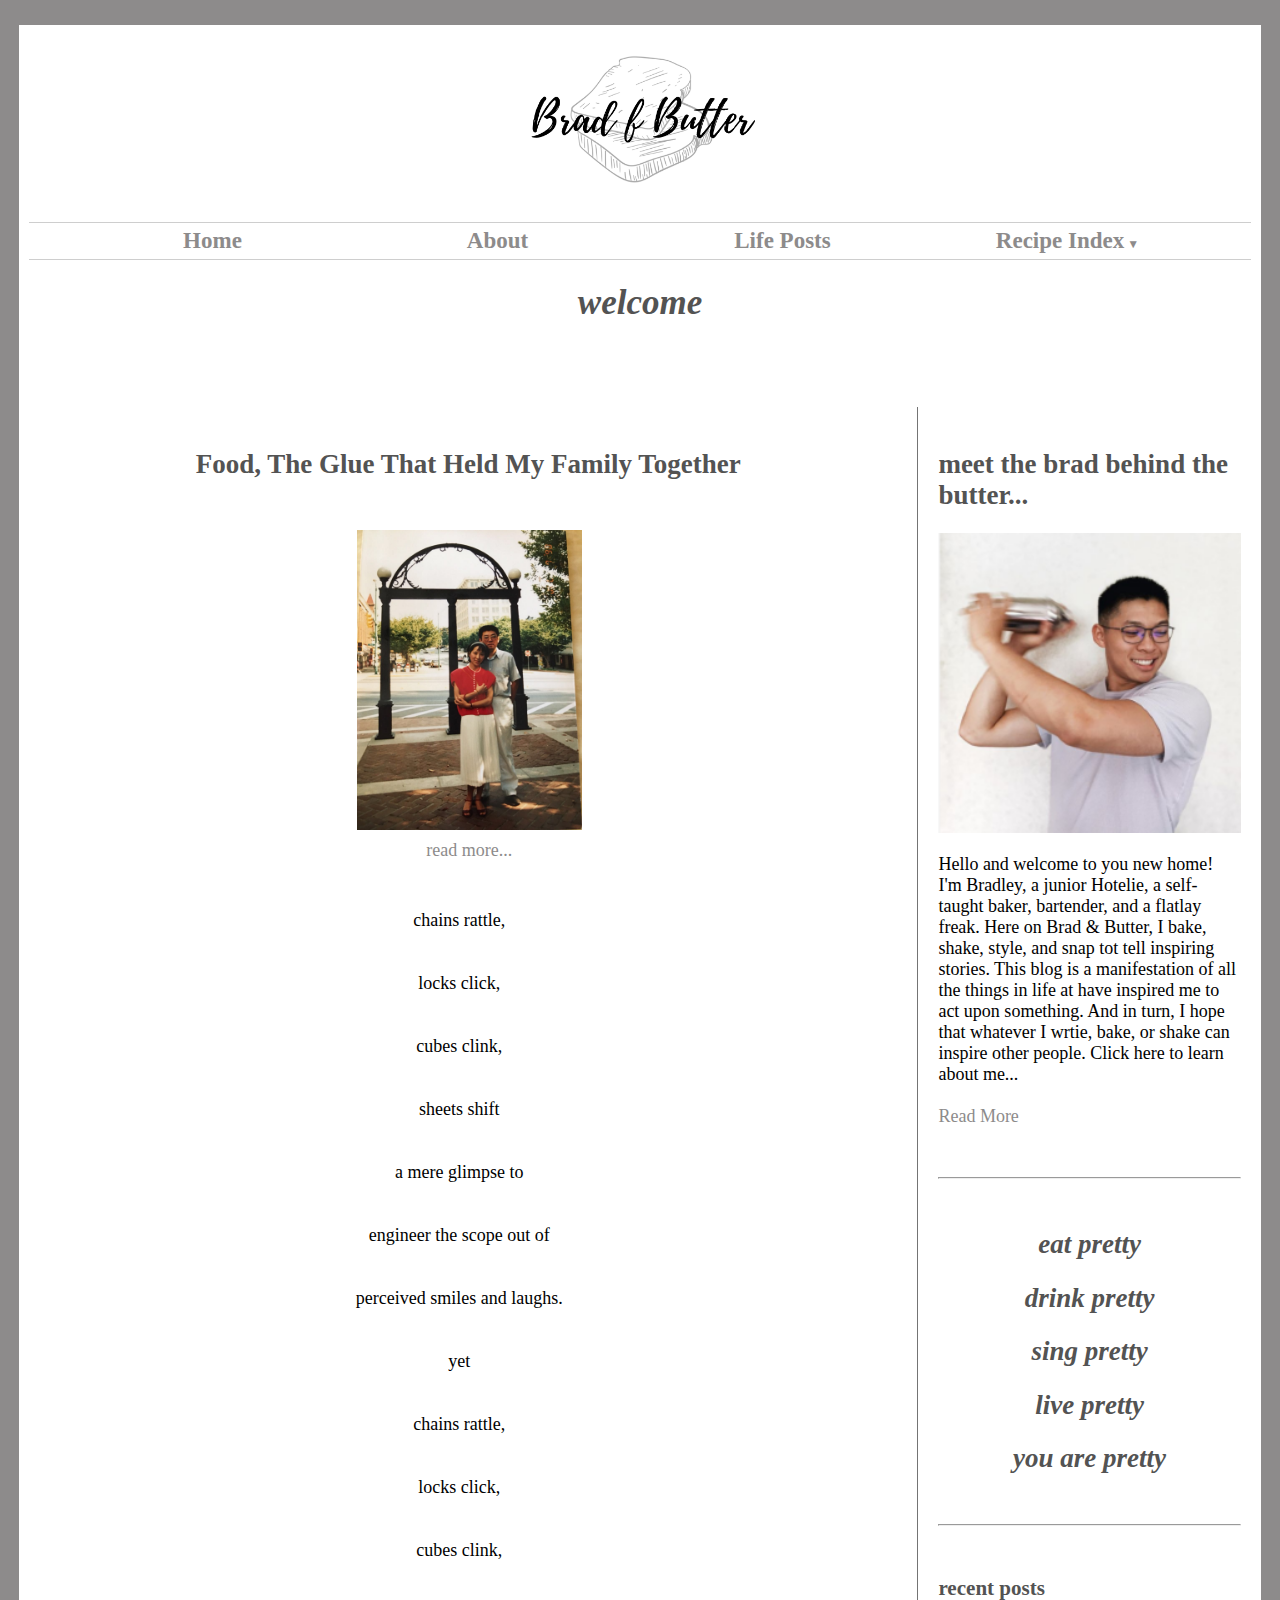
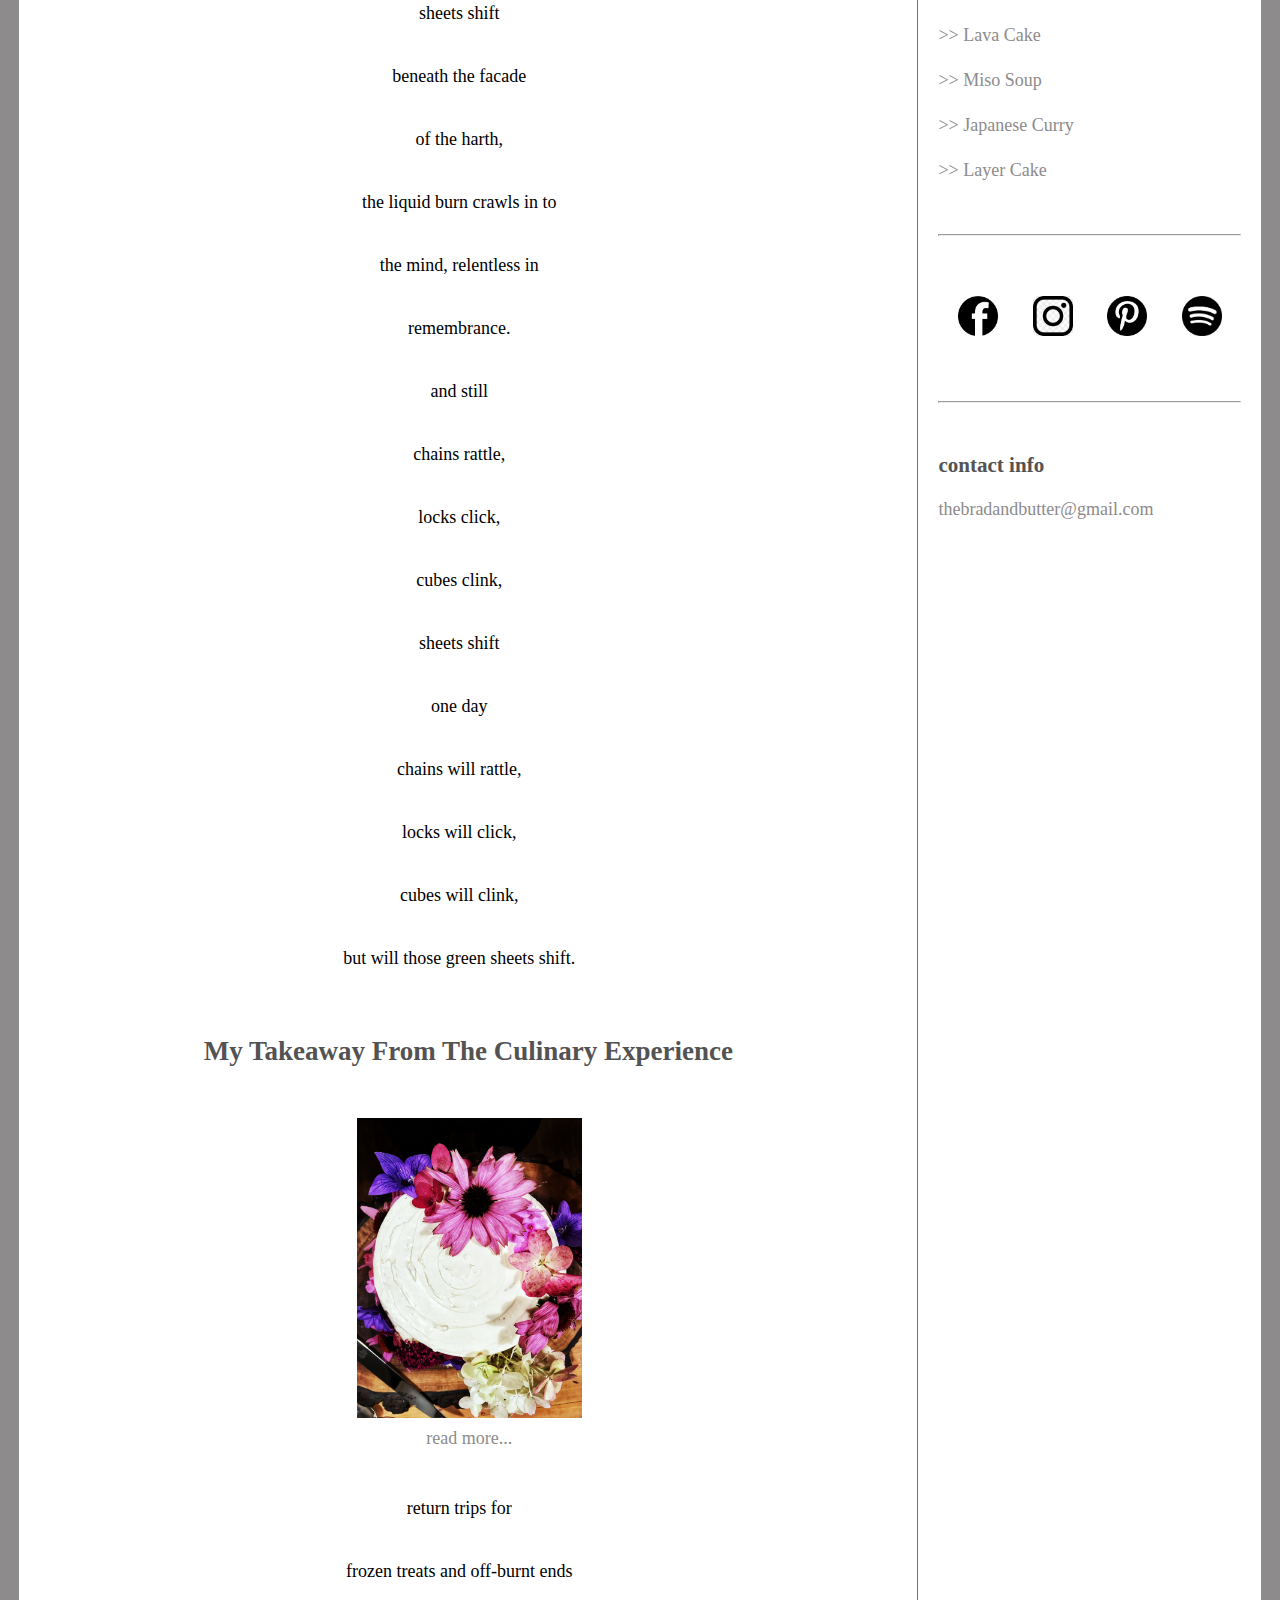
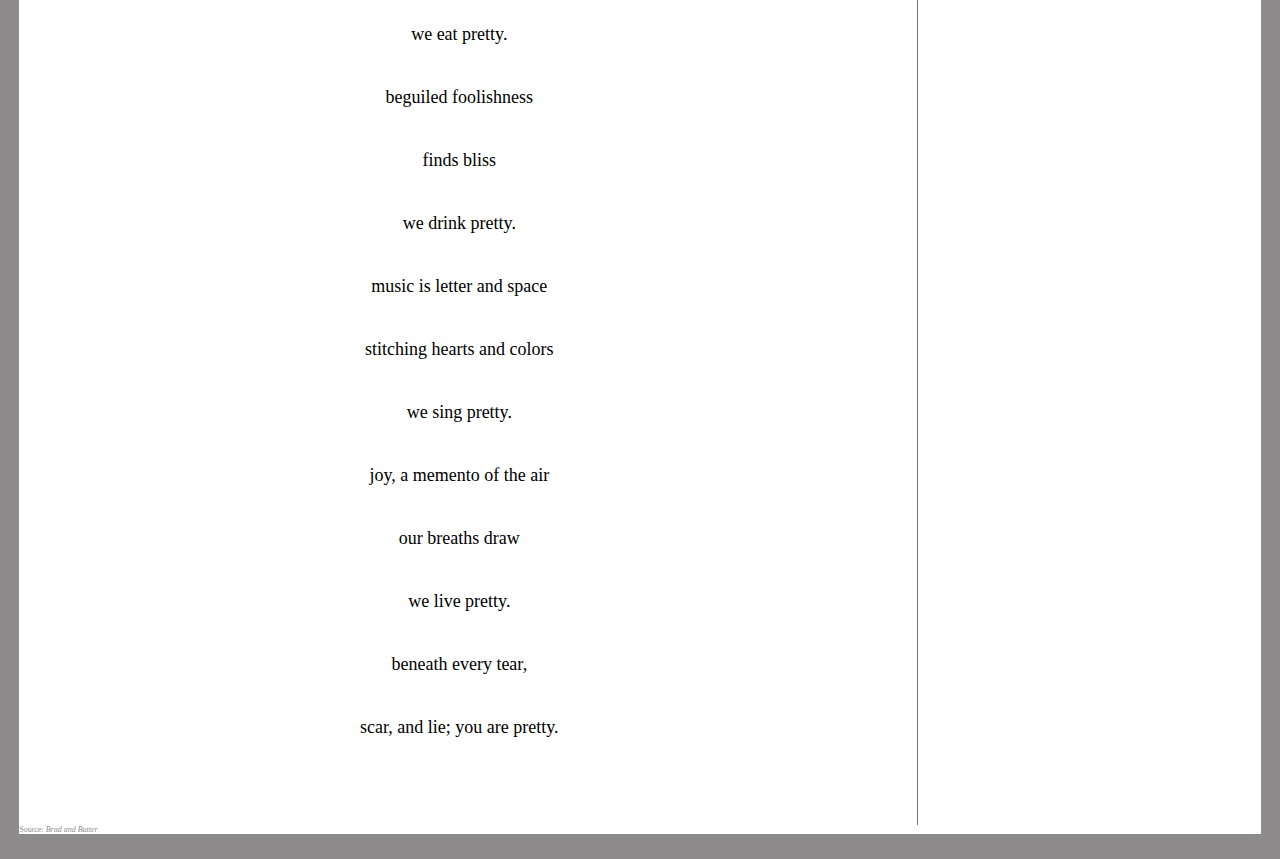
<file: lifestyle.html>
<!DOCTYPE html>
<html lang="en">
<head>
  <meta charset="UTF-8">
  <title>About</title>

  <link rel="stylesheet" type="text/css" href="styles/site.css"/>
  <script src="scripts/jquery-3.4.1.min.js" type="text/javascript"></script>
  <script src="scripts/site.js" type="text/javascript"></script>
</head>
<body>

  <header>
    <div class="nav-bar">
      <a href="index.html">
        <img src="images/logo.png" alt="logo" />
      </a>

      <nav>
        <ul>
          <li><a href="index.html">Home</a></li>
          <li><a href="about.html">About</a></li>
          <li><a href="lifestyle.html">Life Posts</a></li>
          <li class = "mobile"><a href="recipes.html" class = "mobile">Recipe Index</a></li>

          <!-- Recipes dropdown menu. Referenced lab 12 dropdown exercise.-->
          <li>
            <a href="#" id="recipesNavItem">Recipe Index<span id = "downCaret" class="downCaret">&#x25BC;</span><span id = "upCaret" class="upCaret hidden">&#x25B2;</span></a>
            <ul id="recipesDropdown" class="nav-dropdown hidden">
              <li><a href="recipes.html">All Recipes</a></li>
              <li><a href="japancurry.html">Japanese Curry</a></li>
              <li><a href="lavacake.html">Lavendar Lava Cake</a></li>
              <li><a href="layercake.html">Layercake</a></li>
              <li><a href="miso-soup.html">Miso Soup</a></li>
            </ul>
          </li>

          <!-- Only show this link in mobile version. If not mobile, show entire dropdown -->

        </ul>
      </nav>
      <h1 class = "banner-text"> welcome  </h1>
    </div>
  </header>

  <main>
    <div class="content">
      <div class="main">
        <a href = "lifestyle-food.html"><h2>Food, The Glue That Held My Family Together</h2></a>
        <div class = "lifestyle-poem">
          <div class = "lifestyle-image">
            <a href = "lifestyle-food.html">
              <figure class="lifestyle-img-1">
                <img class="lifestyle-img-1" src = "images/lifestyle-food1.jpg" alt = "Food" />
                <figcaption class="lifestyle-caption"> read more... </figcaption>
              </figure>
            </a>
          </div>
          <div class = "poem-content1">
            <p> chains rattle, </p>
            <p> locks click, </p>
            <p> cubes clink,  </p>
            <p> sheets shift  </p>

            <p> a mere glimpse to  </p>
            <p> engineer the scope out of </p>
            <p> perceived smiles and laughs.  </p>

            <p> yet </p>
            <p> chains rattle, </p>
            <p> locks click, </p>
            <p> cubes clink,  </p>
            <p> sheets shift  </p>

            <p> beneath the facade </p>
            <p> of the harth,  </p>
            <p> the liquid burn crawls in to  </p>
            <p> the mind, relentless in  </p>
            <p> remembrance.  </p>

            <p> and still </p>
            <p> chains rattle, </p>
            <p> locks click, </p>
            <p> cubes clink,  </p>
            <p> sheets shift  </p>

            <p> one day  </p>
            <p> chains will rattle, </p>
            <p> locks will click, </p>
            <p> cubes will clink, </p>
            <p> but will those green sheets shift. </p>
          </div>

        </div>

        <a href = "lifestyle-takeaway.html"><h2>My Takeaway From The Culinary Experience</h2></a>
        <div class = "lifestyle-poem">
          <div class = "lifestyle-image">
            <a href = "lifestyle-takeaway.html">
              <figure class = "lifestyle-image-1">
                <img class="lifestyle-img-2" src = "images/lifestyle-takeaway.jpg" alt = "Takeaway" />
                <figcaption> read more... </figcaption>
              </figure>
            </a>
          </div>
          <div class = "poem-content1">
            <p> return trips for </p>
            <p> frozen treats and off-burnt ends </p>
            <p> we eat pretty. </p>

            <p> beguiled foolishness </p>
            <p> finds bliss </p>
            <p> we drink pretty. </p>

            <p> music is letter and space </p>
            <p> stitching hearts and colors  </p>
            <p> we sing pretty. </p>

            <p> joy, a memento of the air </p>
            <p> our breaths draw  </p>
            <p> we live pretty. </p>

            <p> beneath every tear, </p>
            <p> scar, and lie; you are pretty. </p>
          </div>

        </div>

      </div>

      <div class="aside-desktop">
        <h2> meet the brad behind the butter... </h2>
        <img src="images/mix.png" alt="Bradley mixing drinks">
        <p> Hello and welcome to you new home! I'm Bradley, a junior Hotelie, a self-taught baker, bartender, and a flatlay freak. Here on Brad & Butter, I bake, shake, style, and snap tot tell inspiring stories. This blog is a manifestation of all the things in life at have inspired me to act upon something. And in turn, I hope that whatever I wrtie, bake, or shake can inspire other people. Click here to learn about me... </p>
        <a href="about.html">Read More</a>

        <hr/>

        <h2 class="aside-poem"> eat pretty</h2>
        <h2 class="aside-poem"> drink pretty</h2>
        <h2 class="aside-poem"> sing pretty</h2>
        <h2 class="aside-poem"> live pretty</h2>
        <h2 class="aside-poem"> you are pretty</h2>


        <hr/>

        <h3> recent posts </h3>
        <p><a href="lavacake.html"> >> Lava Cake </a></p>
        <p><a href="miso-soup.html"> >> Miso Soup </a></p>
        <p><a href="japancurry.html"> >> Japanese Curry </a></p>
        <p><a href="layercake.html"> >> Layer Cake </a></p>

        <hr/>

        <a href="https://www.facebook.com/chenbradley9">
          <img class="icon" src="images/fb.png" alt="facebook logo"/>
        </a>
        <a href="https://www.instagram.com/thebradandbutter/">
          <img class="icon" src="images/insta.png" alt="instagram logo"/>
        </a>
        <a href="https://www.pinterest.com/thebradandbutter/">
          <img class="icon" src="images/pinterest.png" alt="pinterest logo"/>
        </a>
        <a href="https://open.spotify.com/user/22ctbn3vvfj47cpnqamz6onki">
          <img class="icon" src="images/spotify.png" alt="spotify logo"/>
        </a>

        <hr/>

        <h3> contact info </h3>
        <a href="mailto:jon@example.org">thebradandbutter@gmail.com</a>
      </div>
    </div>

    <div class="aside-mobile">
      <h2> Meet the brad behind the butter... </h2>
      <img src="images/mix.png" alt="Bradley mixing drinks">
      <p> Hello and welcome to you new home! I'm Bradley, a junior Hotelie, a self-taught baker, bartender, and a flatlay freak. Here on Brad & Butter, I bake, shake, style, and snap tot tell inspiring stories. This blog is a manifestation of all the things in life at have inspired me to act upon something. And in turn, I hope that whatever I wrtie, bake, or shake can inspire other people. Click here to learn about me... </p>
      <a href="about.html">Read More</a>

      <hr/>

      <h2 class="aside-poem"> eat pretty</h2>
      <h2 class="aside-poem"> drink pretty</h2>
      <h2 class="aside-poem"> sing pretty</h2>
      <h2 class="aside-poem"> live pretty</h2>
      <h2 class="aside-poem"> you are pretty</h2>


      <hr/>

      <h3> recent posts </h3>
      <p><a href="lavacake.html"> >> Lava Cake </a></p>
      <p><a href="miso-soup.html"> >> Miso Soup </a></p>
      <p><a href="japancurry.html"> >> Japanese Curry </a></p>
      <p><a href="layercake.html"> >> Layer Cake </a></p>

      <hr/>

      <a href="https://www.facebook.com/chenbradley9">
        <img class="icon" src="images/fb.png" alt="facebook logo"/>
      </a>
      <a href="https://www.instagram.com/thebradandbutter/">
        <img class="icon" src="images/insta.png" alt="instagram logo"/>
      </a>
      <a href="https://www.pinterest.com/thebradandbutter/">
        <img class="icon" src="images/pinterest.png" alt="pinterest logo"/>
      </a>
      <a href="https://open.spotify.com/user/22ctbn3vvfj47cpnqamz6onki">
        <img class="icon" src="images/spotify.png" alt="spotify logo"/>
      </a>

      <hr/>

      <h3> contact info </h3>
      <a href="mailto:jon@example.org">thebradandbutter@gmail.com</a>
    </div>
  </main>

  <footer>
    Source: <cite><a href="https://www.bradandbutter.net">Brad and Butter</a></cite>
  </footer>
</body>
</html>
</file>
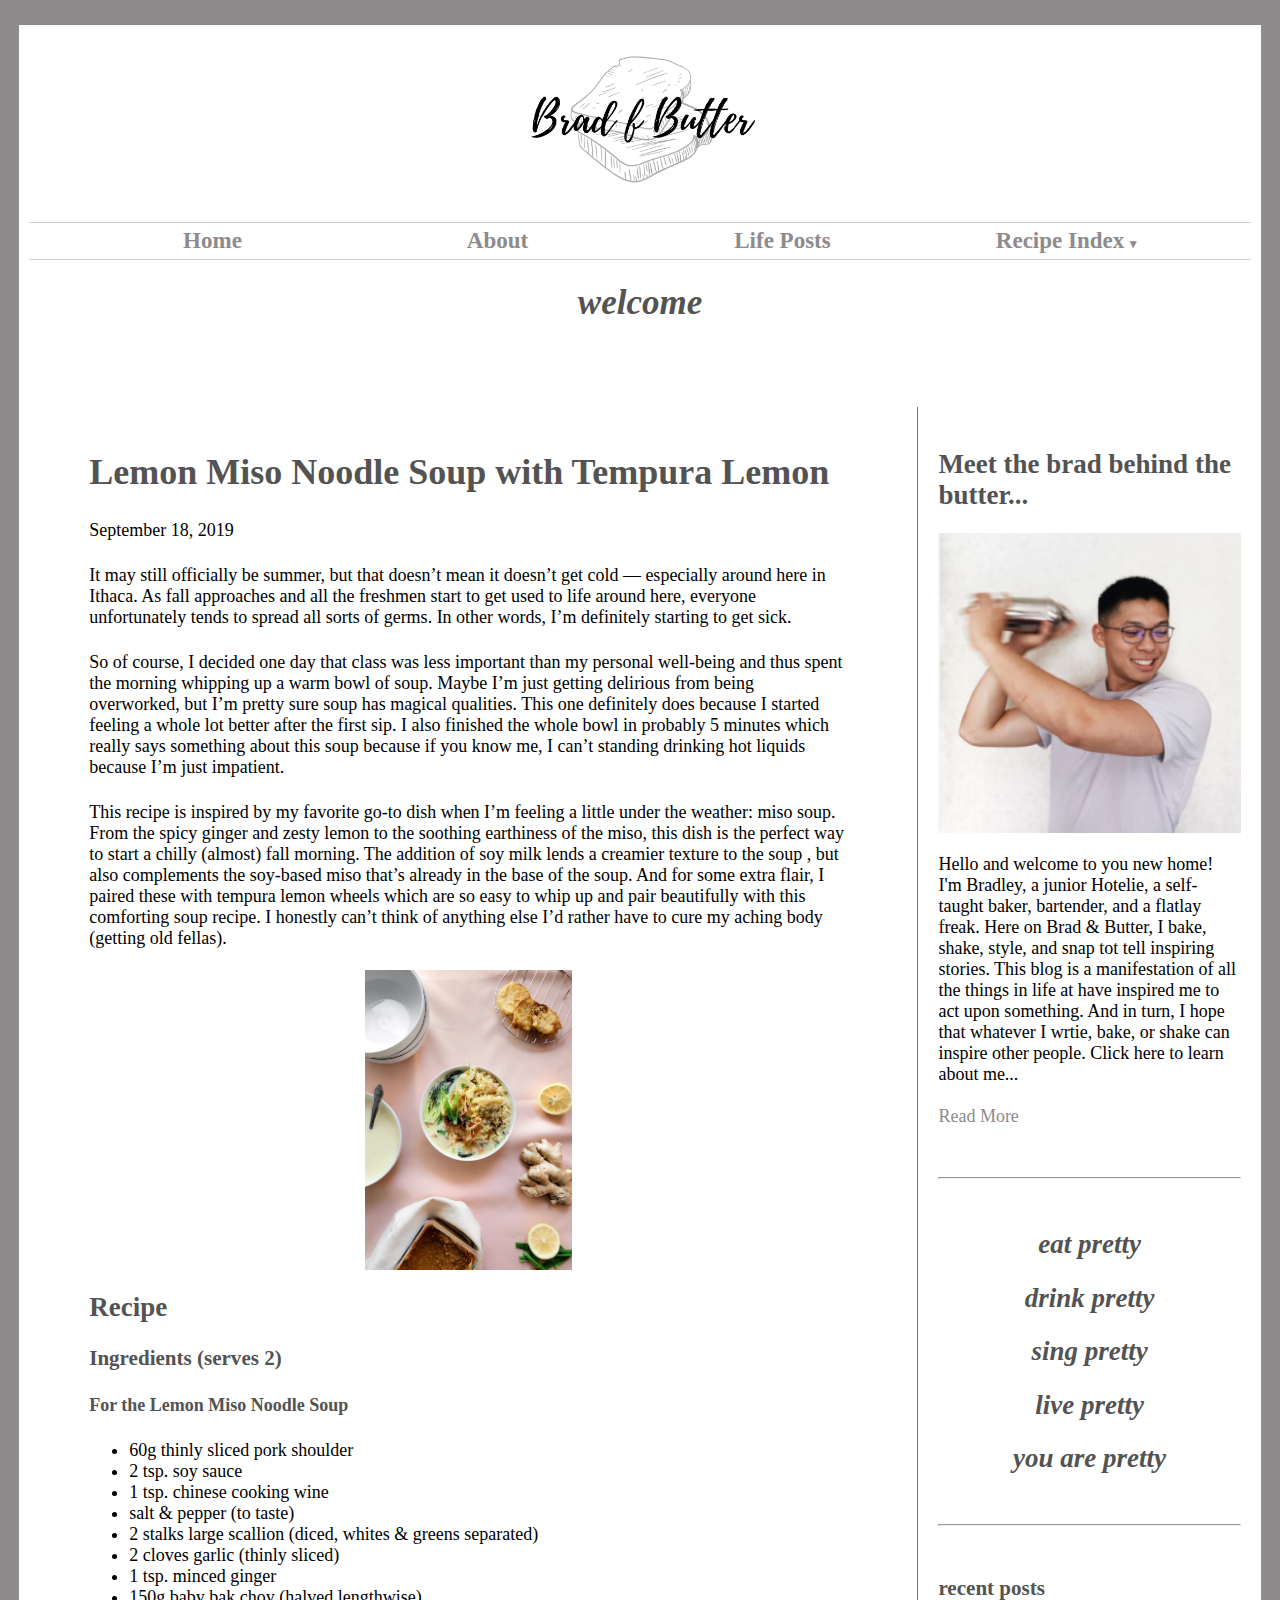
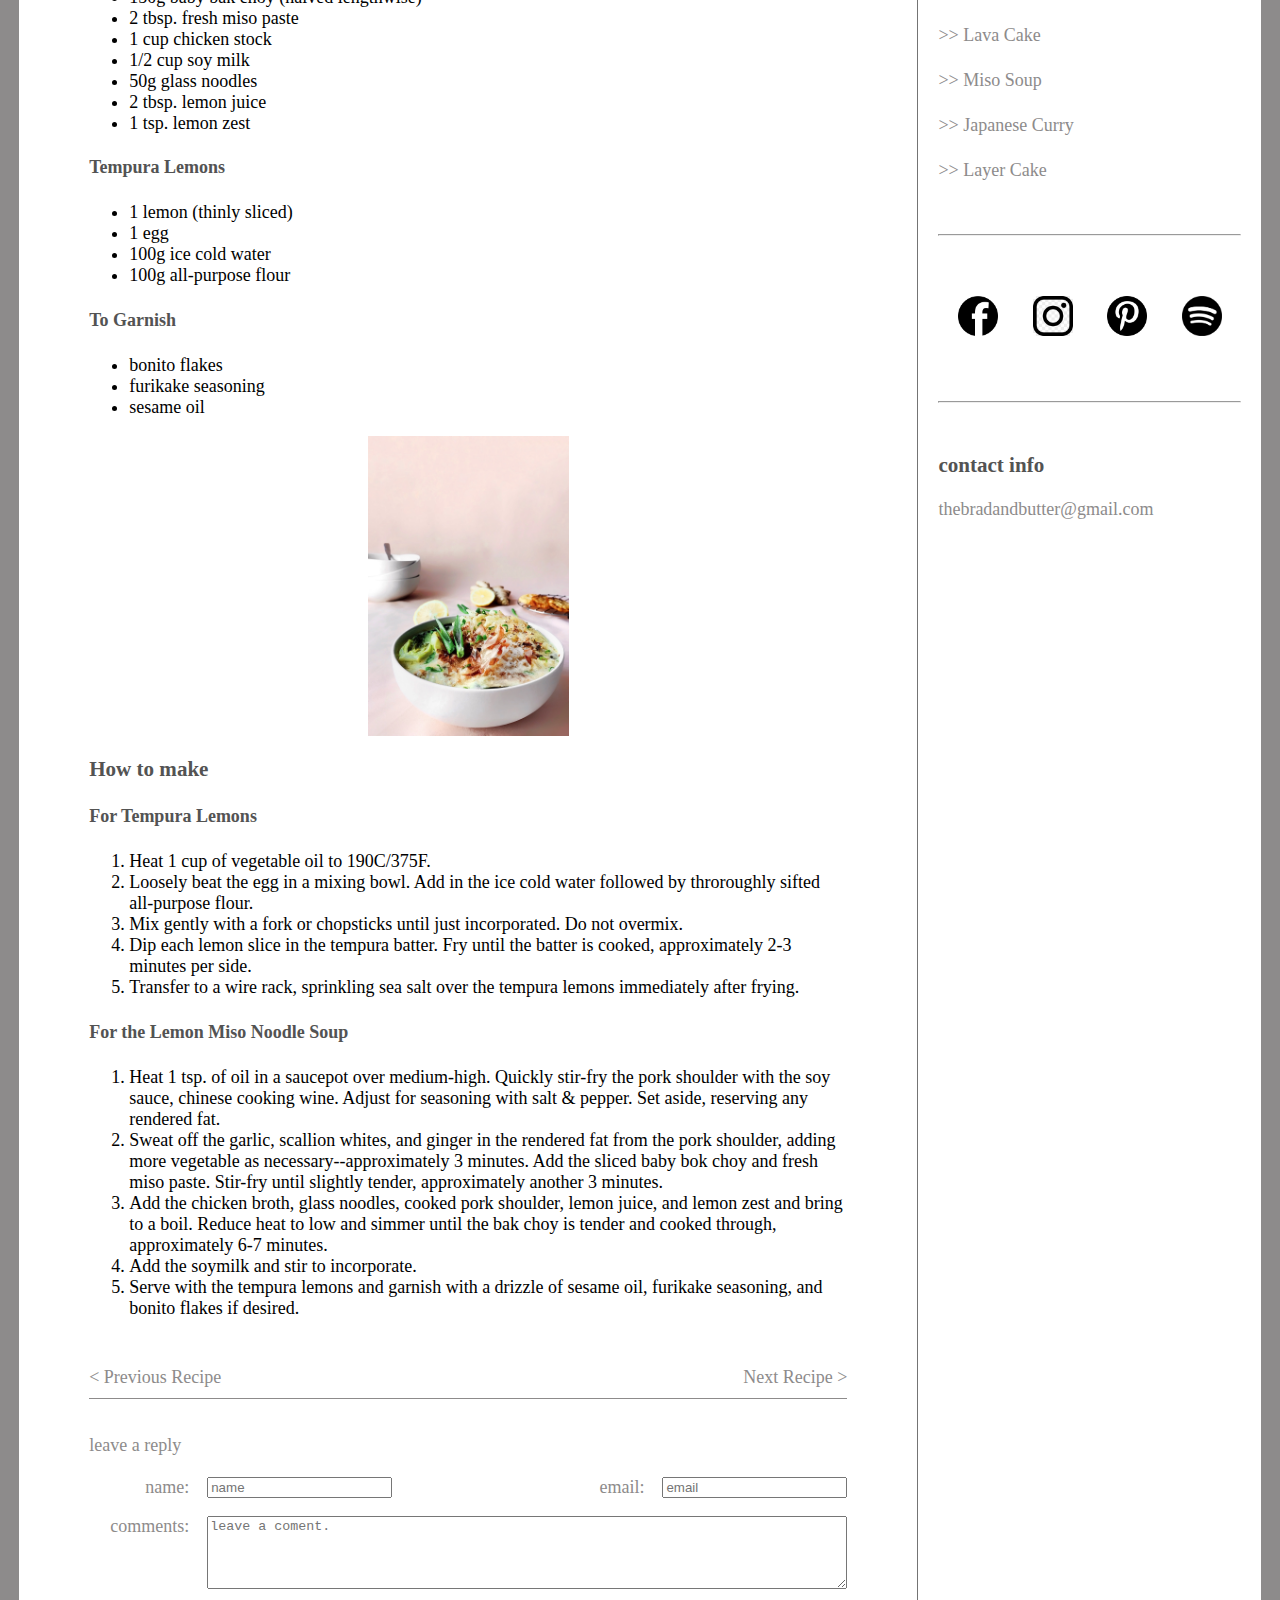
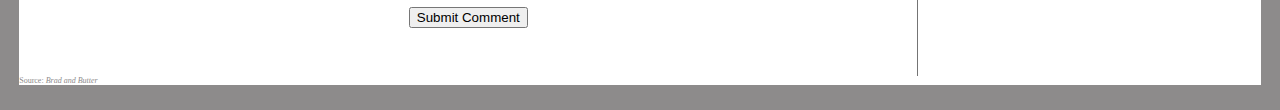
<file: miso-soup.html>
<!DOCTYPE html>
<html lang = "en">
<head>
  <meta charset = "UTF-8">
  <meta name="viewport" content="width=device-width, initial-scale=1">
  <title>Brad and Butter - Japanese Curry</title>
  <link rel="stylesheet" type="text/css" href="styles/site.css" />
  <script src="scripts/jquery-3.4.1.min.js" type="text/javascript"></script>
  <script src="scripts/site.js" type="text/javascript"></script>
</head>
<body>

  <header>
    <div class="nav-bar">
      <a href="index.html">
        <img src="images/logo.png" alt="logo" />
      </a>

      <nav>
        <ul>
          <li><a href="index.html">Home</a></li>
          <li><a href="about.html">About</a></li>
          <li><a href="lifestyle.html">Life Posts</a></li>
          <li class = "mobile"><a href="recipes.html" class = "mobile">Recipe Index</a></li>

          <!-- Recipes dropdown menu. Referenced lab 12 dropdown exercise.-->
          <li>
            <a href="#" id="recipesNavItem">Recipe Index<span id = "downCaret" class="downCaret">&#x25BC;</span><span id = "upCaret" class="upCaret hidden">&#x25B2;</span></a>
            <ul id="recipesDropdown" class="nav-dropdown hidden">
              <li><a href="recipes.html">All Recipes</a></li>
              <li><a href="japancurry.html">Japanese Curry</a></li>
              <li><a href="lavacake.html">Lavendar Lava Cake</a></li>
              <li><a href="layercake.html">Layercake</a></li>
              <li><a href="miso-soup.html">Miso Soup</a></li>
            </ul>
          </li>

          <!-- Only show this link in mobile version. If not mobile, show entire dropdown -->

        </ul>
      </nav>
      <h1 class = "banner-text"> welcome  </h1>
    </div>
  </header>

  <main>
    <div class="content">
      <div class="main">
        <h1>Lemon Miso Noodle Soup with Tempura Lemon</h1>
        <p>September 18, 2019</p>

        <section>
          <p>It may still officially be summer, but that doesn’t mean it doesn’t get cold — especially around here in Ithaca. As fall approaches and all the freshmen start to get used to life around here, everyone unfortunately tends to spread all sorts of germs. In other words, I’m definitely starting to get sick. </p>

          <p>So of course, I decided one day that class was less important than my personal well-being and thus spent the morning whipping up a warm bowl of soup. Maybe I’m just getting delirious from being overworked, but I’m pretty sure soup has magical qualities. This one definitely does because I started feeling a whole lot better after the first sip. I also finished the whole bowl in probably 5 minutes which really says something about this soup because if you know me, I can’t standing drinking hot liquids because I’m just impatient.</p>

          <p>This recipe is inspired by my favorite go-to dish when I’m feeling a little under the weather: miso soup. From the spicy ginger and zesty lemon to the soothing earthiness of the miso, this dish is the perfect way to start a chilly (almost) fall morning. The addition of soy milk lends a creamier texture to the soup , but also complements the soy-based miso that’s already in the base of the soup. And for some extra flair, I paired these with tempura lemon wheels which are so easy to whip up and pair beautifully with this comforting soup recipe. I honestly can’t think of anything else I’d rather have to cure my aching body (getting old fellas). </p>

          <img src = "images/miso1.jpg" alt = "Miso Soup" />
          <!--source:All photos taken by Brad-->
        </section>

        <section>
          <h2>Recipe</h2>
          <h3>Ingredients (serves 2)</h3>

          <h4>For the Lemon Miso Noodle Soup</h4>
          <ul>
            <li>60g thinly sliced pork shoulder</li>
            <li>2 tsp. soy sauce</li>
            <li>1 tsp. chinese cooking wine</li>
            <li>salt & pepper (to taste)</li>
            <li>2 stalks large scallion (diced, whites & greens separated)</li>
            <li>2 cloves garlic (thinly sliced)</li>
            <li>1 tsp. minced ginger</li>
            <li>150g baby bak choy (halved lengthwise)</li>
            <li>2 tbsp. fresh miso paste</li>
            <li>1 cup chicken stock</li>
            <li>1/2 cup soy milk</li>
            <li>50g glass noodles</li>
            <li>2 tbsp. lemon juice</li>
            <li>1 tsp. lemon zest</li>
          </ul>

          <h4>Tempura Lemons</h4>
          <ul>
            <li>1 lemon (thinly sliced)</li>
            <li>1 egg</li>
            <li>100g ice cold water</li>
            <li>100g all-purpose flour</li>
          </ul>

          <h4>To Garnish</h4>
          <ul>
            <li>bonito flakes</li>
            <li>furikake seasoning</li>
            <li>sesame oil</li>
          </ul>

          <img src = "images/miso.jpg" alt = "Miso Soup" />
          <!--source:All photos taken by Brad-->

          <h3>How to make</h3>

          <h4>For Tempura Lemons</h4>
          <ol>
            <li>Heat 1 cup of vegetable oil to 190C/375F.</li>
            <li>Loosely beat the egg in a mixing bowl. Add in the ice cold water followed by throroughly sifted all-purpose flour.</li>
            <li>Mix gently with a fork or chopsticks until just incorporated. Do not overmix.</li>
            <li>Dip each lemon slice in the tempura batter. Fry until the batter is cooked, approximately 2-3 minutes per side.</li>
            <li>Transfer to a wire rack, sprinkling sea salt over the tempura lemons immediately after frying.</li>
          </ol>
          <h4>For the Lemon Miso Noodle Soup</h4>
          <ol>
            <li>Heat 1 tsp. of oil in a saucepot over medium-high. Quickly stir-fry the pork shoulder with the soy sauce, chinese cooking wine. Adjust for seasoning with salt & pepper. Set aside, reserving any rendered fat.</li>
            <li>Sweat off the garlic, scallion whites, and ginger in the rendered fat from the pork shoulder, adding more vegetable as necessary--approximately 3 minutes. Add the sliced baby bok choy and fresh miso paste. Stir-fry until slightly tender, approximately another 3 minutes.</li>
            <li>Add the chicken broth, glass noodles, cooked pork shoulder, lemon juice, and lemon zest and bring to a boil. Reduce heat to low and simmer until the bak choy is tender and cooked through, approximately 6-7 minutes.</li>
            <li>Add the soymilk and stir to incorporate.</li>
            <li>Serve with the tempura lemons and garnish with a drizzle of sesame oil, furikake seasoning, and bonito flakes if desired.</li>
          </ol>
        </section>

        <section class = "back-forward-posts">
          <a href="layercake.html"> &lt; Previous Recipe </a>
          <a href="japancurry.html"> Next Recipe &gt; </a>
        </section>

        <section class="comment-form">
          <p class="p-comment"> leave a reply </p>
          <form id = "commentsForm" method = "post" action = "https://www.cs.cornell.edu/courses/cs1300/2019fa/submit.php" novalidate>
            <div class = "top-form-row">

              <div class="input-container form-style form-left-align">
                <label for="name"> name: </label>
                <input type="text" name="name" id="name" placeholder="name"/>
                <span class= "errormessage hidden" id="nameerror"> A Name is required. </span>
              </div>

              <div class="input-container form-style form-right-align">
                <label for="email"> email: </label>
                <input type="email" name="email" id="email" placeholder="email"/>
                <span class="errormessage hidden" id="emailerror"> A valid email is required. </span>
              </div>

            </div>

            <div class = "input-container">
              <label for = "comments"> comments: </label>
              <textarea id = "comments" name = "comments" placeholder="leave a coment."></textarea>
              <span class = "errorMessage hidden" id = "commentsError">
                Comments must be less than 500 characters long.
              </span>
            </div>

            <div class = "input-container">
              <div class = "input-container-submit">
                <button type = "submit" id = "submit-comments">Submit Comment</button>
                <span class = "errorMessage hidden" id = "submitError">
                  Please enter a comment.
                </span>
              </div>
            </div>
          </form>
        </section>
      </div>

      <div class="aside-desktop">
        <h2> Meet the brad behind the butter... </h2>
        <img src="images/mix.png" alt="Bradley mixing drinks">
        <p> Hello and welcome to you new home! I'm Bradley, a junior Hotelie, a self-taught baker, bartender, and a flatlay freak. Here on Brad & Butter, I bake, shake, style, and snap tot tell inspiring stories. This blog is a manifestation of all the things in life at have inspired me to act upon something. And in turn, I hope that whatever I wrtie, bake, or shake can inspire other people. Click here to learn about me... </p>
        <a href="about.html">Read More</a>

        <hr/>

        <h2 class="aside-poem"> eat pretty</h2>
        <h2 class="aside-poem"> drink pretty</h2>
        <h2 class="aside-poem"> sing pretty</h2>
        <h2 class="aside-poem"> live pretty</h2>
        <h2 class="aside-poem"> you are pretty</h2>


        <hr/>

        <h3> recent posts </h3>
        <p><a href="lavacake.html"> >> Lava Cake </a></p>
        <p><a href="miso-soup.html"> >> Miso Soup </a></p>
        <p><a href="japancurry.html"> >> Japanese Curry </a></p>
        <p><a href="layercake.html"> >> Layer Cake </a></p>

        <hr/>

        <a href="https://www.facebook.com/chenbradley9">
          <img class="icon" src="images/fb.png" alt="facebook logo"/>
        </a>
        <a href="https://www.instagram.com/thebradandbutter/">
          <img class="icon" src="images/insta.png" alt="instagram logo"/>
        </a>
        <a href="https://www.pinterest.com/thebradandbutter/">
          <img class="icon" src="images/pinterest.png" alt="pinterest logo"/>
        </a>
        <a href="https://open.spotify.com/user/22ctbn3vvfj47cpnqamz6onki">
          <img class="icon" src="images/spotify.png" alt="spotify logo"/>
        </a>

        <hr/>

        <h3> contact info </h3>
        <a href="mailto:jon@example.org">thebradandbutter@gmail.com</a>
      </div>
    </div>

    <div class="aside-mobile">
      <h2> meet the brad behind the butter... </h2>
      <img src="images/mix.png" alt="Bradley mixing drinks">
      <p> Hello and welcome to you new home! I'm Bradley, a junior Hotelie, a self-taught baker, bartender, and a flatlay freak. Here on Brad & Butter, I bake, shake, style, and snap tot tell inspiring stories. This blog is a manifestation of all the things in life at have inspired me to act upon something. And in turn, I hope that whatever I wrtie, bake, or shake can inspire other people. Click here to learn about me... </p>
      <a href="about.html">Read More</a>

      <hr/>

      <h2 class="aside-poem"> eat pretty</h2>
      <h2 class="aside-poem"> drink pretty</h2>
      <h2 class="aside-poem"> sing pretty</h2>
      <h2 class="aside-poem"> live pretty</h2>
      <h2 class="aside-poem"> you are pretty</h2>


      <hr/>

      <h3> recent posts </h3>
      <p><a href="lavacake.html"> >> Lava Cake </a></p>
      <p><a href="miso-soup.html"> >> Miso Soup </a></p>
      <p><a href="japancurry.html"> >> Japanese Curry </a></p>
      <p><a href="layercake.html"> >> Layer Cake </a></p>

      <hr/>

      <a href="https://www.facebook.com/chenbradley9">
        <img class="icon" src="images/fb.png" alt="facebook logo"/>
      </a>
      <a href="https://www.instagram.com/thebradandbutter/">
        <img class="icon" src="images/insta.png" alt="instagram logo"/>
      </a>
      <a href="https://www.pinterest.com/thebradandbutter/">
        <img class="icon" src="images/pinterest.png" alt="pinterest logo"/>
      </a>
      <a href="https://open.spotify.com/user/22ctbn3vvfj47cpnqamz6onki">
        <img class="icon" src="images/spotify.png" alt="spotify logo"/>
      </a>

      <hr/>

      <h3> contact info </h3>
      <a href="mailto:jon@example.org">thebradandbutter@gmail.com</a>
    </div>
  </main>

  <footer>
    Source: <cite><a href="https://www.bradandbutter.net">Brad and Butter</a></cite>
  </footer>
</body>
</html>
</file>
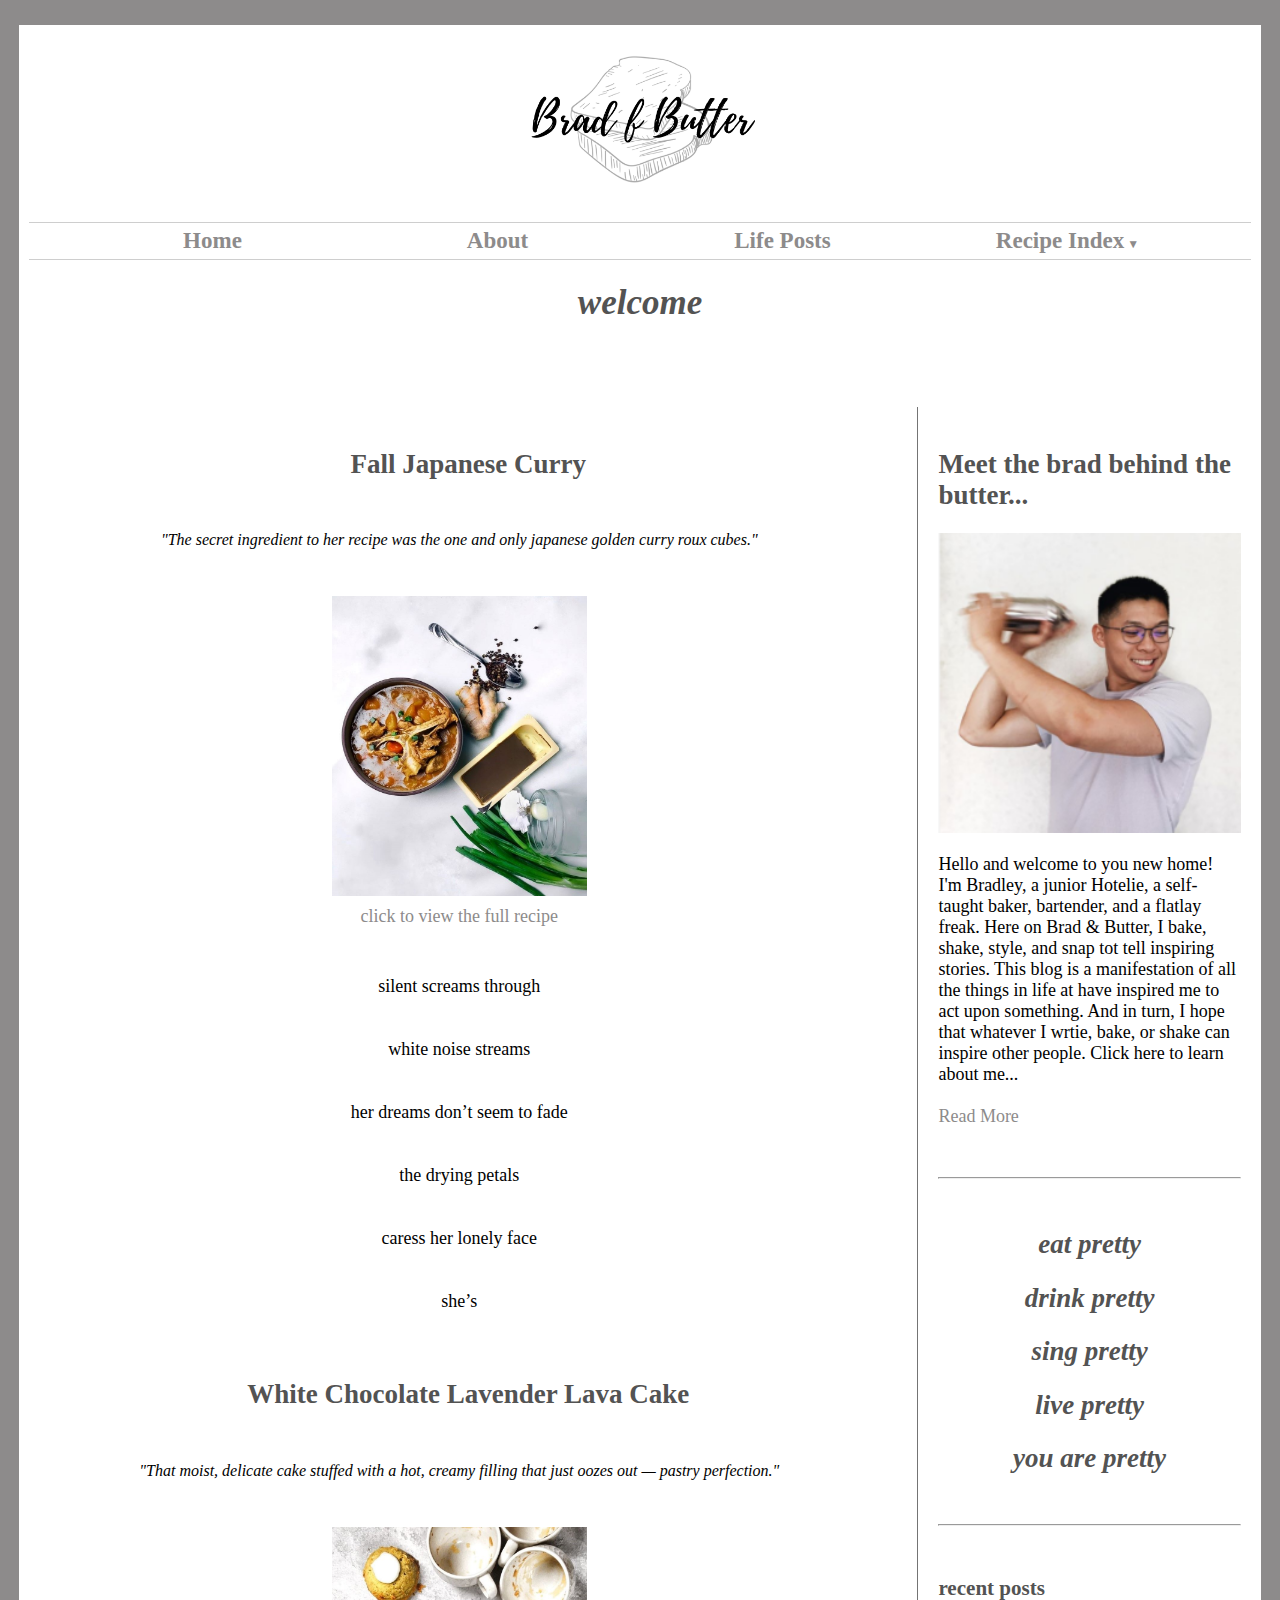
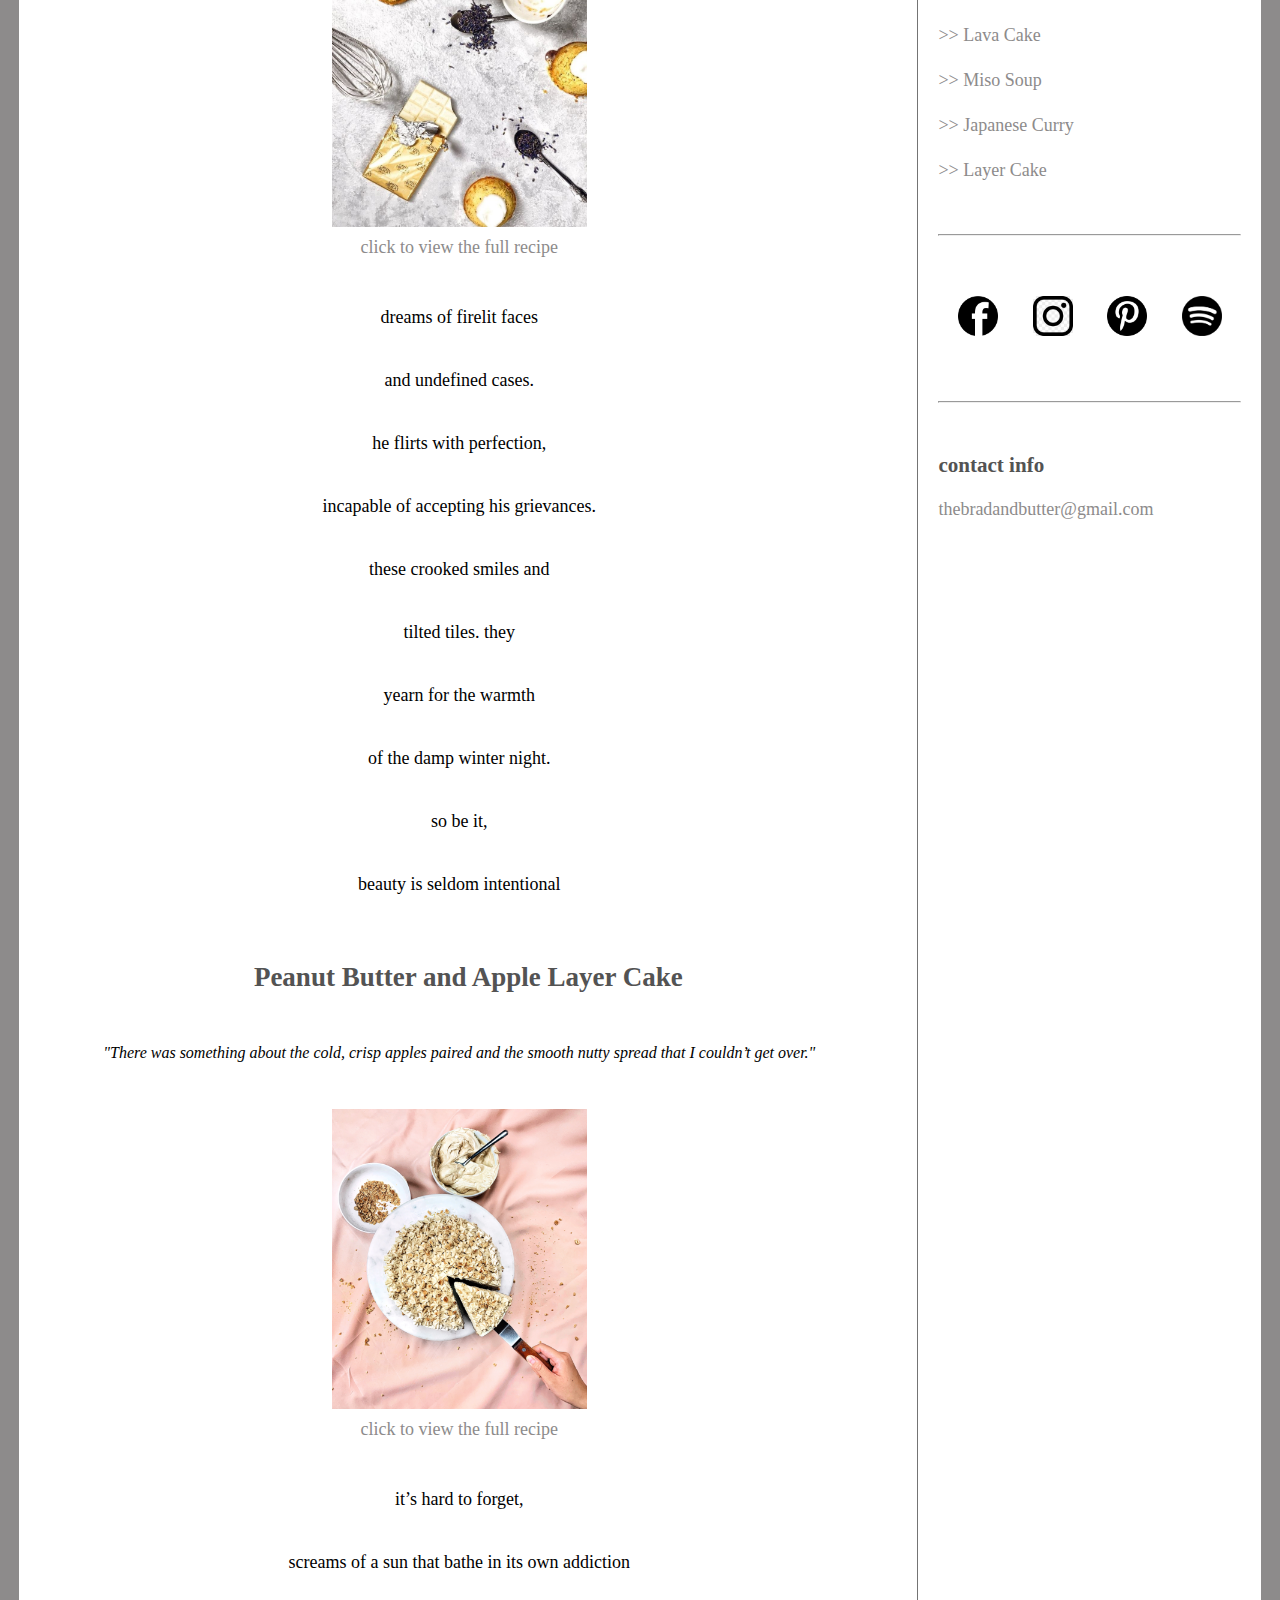
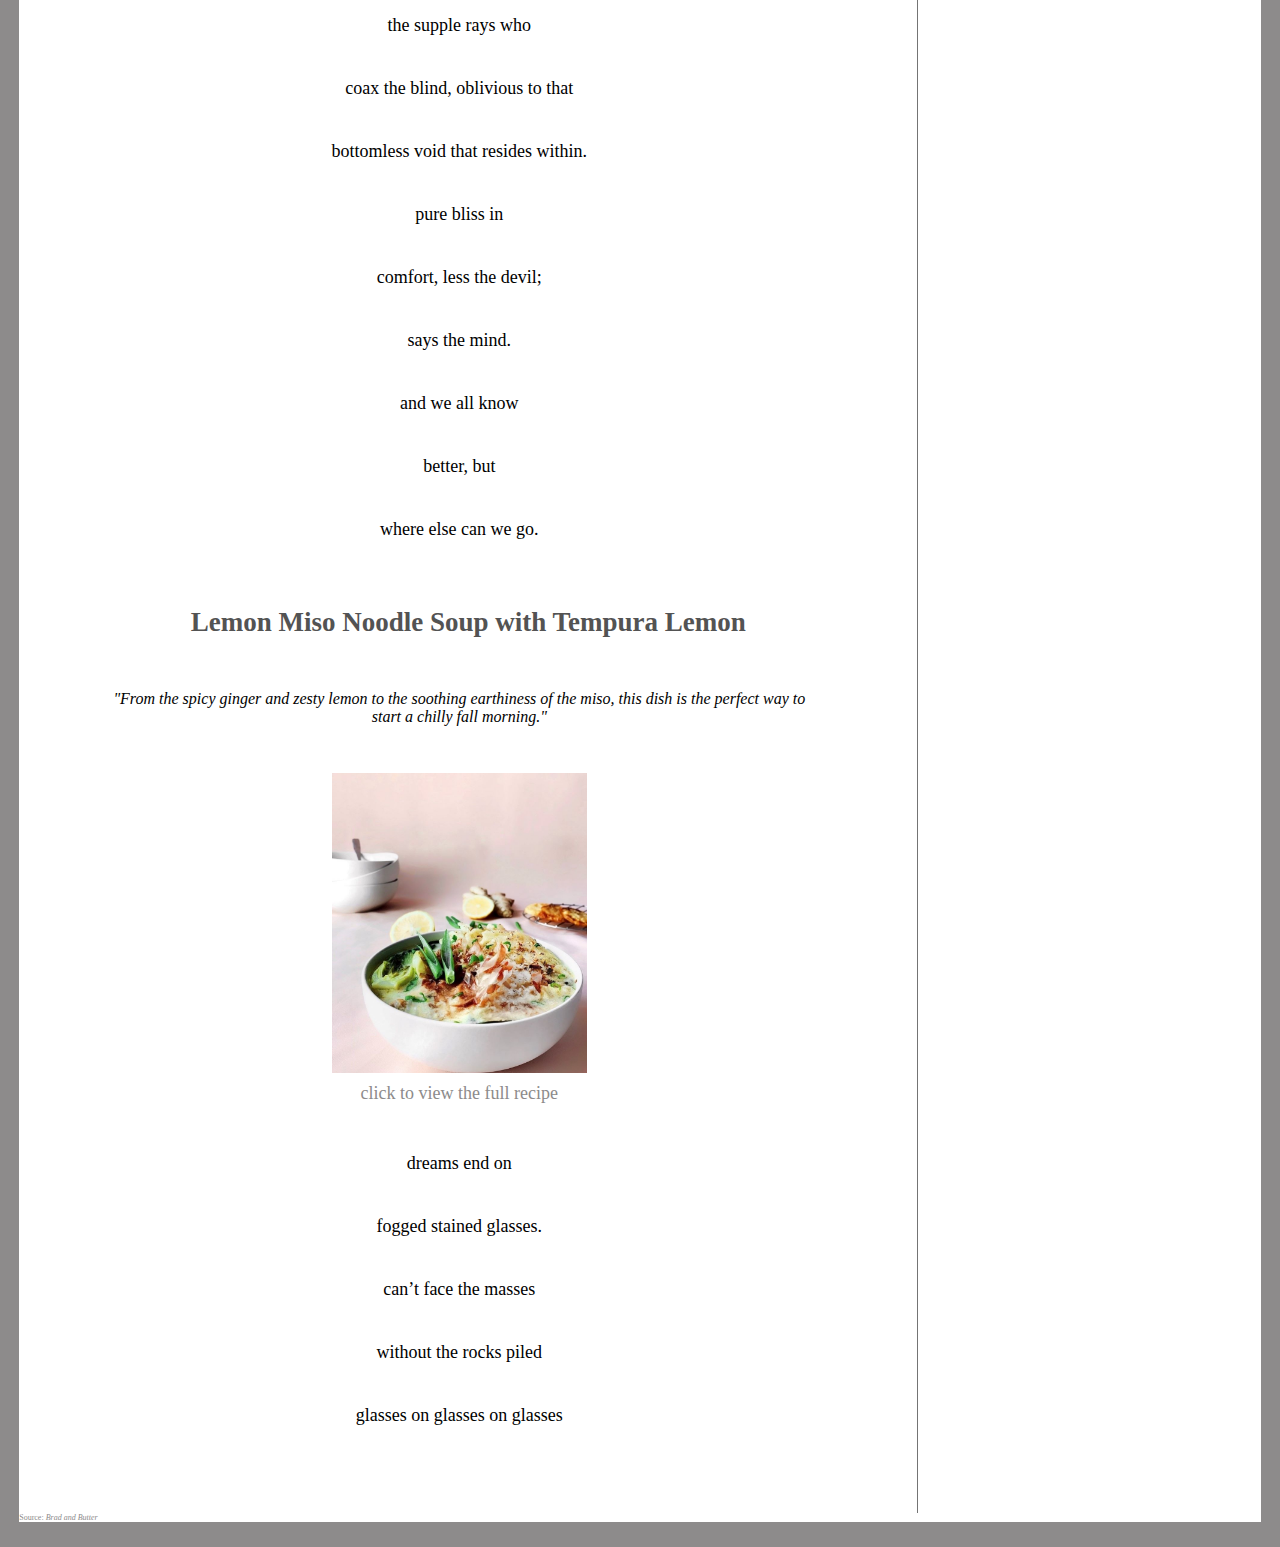
<file: recipes.html>
<!DOCTYPE html>
<html lang = "en">
<head>
  <meta charset = "UTF-8">
  <meta name="viewport" content="width=device-width, initial-scale=1">
  <title>Brad and Butter - Menu</title>
  <link rel="stylesheet" type="text/css" href="styles/site.css" />
  <script src="scripts/jquery-3.4.1.min.js" type="text/javascript"></script>
  <script src="scripts/site.js" type="text/javascript"></script>
</head>
<body>

  <header>
    <div class="nav-bar">
      <a href="index.html">
        <img src="images/logo.png" alt="logo" />
      </a>

      <nav>
        <ul>
          <li><a href="index.html">Home</a></li>
          <li><a href="about.html">About</a></li>
          <li><a href="lifestyle.html">Life Posts</a></li>
          <li class = "mobile"><a href="recipes.html" class = "mobile">Recipe Index</a></li>

          <!-- Recipes dropdown menu. Referenced lab 12 dropdown exercise.-->
          <li>
            <a href="#" id="recipesNavItem">Recipe Index<span id = "downCaret" class="downCaret">&#x25BC;</span><span id = "upCaret" class="upCaret hidden">&#x25B2;</span></a>
            <ul id="recipesDropdown" class="nav-dropdown hidden">
              <li><a href="recipes.html">All Recipes</a></li>
              <li><a href="japancurry.html">Japanese Curry</a></li>
              <li><a href="lavacake.html">Lavendar Lava Cake</a></li>
              <li><a href="layercake.html">Layercake</a></li>
              <li><a href="miso-soup.html">Miso Soup</a></li>
            </ul>
          </li>

          <!-- Only show this link in mobile version. If not mobile, show entire dropdown -->

        </ul>
      </nav>
      <h1 class = "banner-text"> welcome  </h1>
    </div>
  </header>

  <main>
    <div class="content">
      <div class="main">

        <a href = "japancurry.html"><h2>Fall Japanese Curry</h2></a>
        <div class = "recipe-poem">
          <div class = "recipe-description">
            <p>"The secret ingredient to her recipe was the one and only japanese golden curry roux cubes." </p>
          </div>
          <div class = "recipe-image">
            <a href = "japancurry.html">
              <figure>
                <img src = "images/r-japanese-curry.jpg" alt = "Japanese Curry" />
                <figcaption> click to view the full recipe </figcaption>
              </figure>
            </a>
          </div>
          <div class = "poem-content1">
            <p> silent screams through </p>
            <p> white noise streams  </p>
            <p> her dreams don’t seem to fade </p>

            <p> the drying petals  </p>
            <p> caress her lonely face </p>

            <p> she’s  </p>
          </div>
        </div>

        <a href = "lavacake.html"><h2>White Chocolate Lavender Lava Cake</h2></a>
        <div class = "recipe-poem">
          <div class = "recipe-description">
            <p>"That moist, delicate cake stuffed with a hot, creamy filling that just oozes out — pastry perfection."</p>
          </div>
          <div class = "recipe-image">
            <a href = "lavacake.html">
              <figure>
                <img src = "images/r-lavacake-bake.jpg" alt = "Lava Cake" />
                <figcaption> click to view the full recipe </figcaption>
              </figure>
            </a>
          </div>
          <div class = "poem-content1">
            <p> dreams of firelit faces </p>
            <p> and undefined cases. </p>
            <p> he flirts with perfection, </p>
            <p> incapable of accepting his grievances. </p>

            <p> these crooked smiles and  </p>
            <p> tilted tiles. they  </p>
            <p> yearn for the warmth  </p>
            <p> of the damp winter night. </p>

            <p> so be it, </p>
            <p> beauty is seldom intentional </p>
          </div>
        </div>

        <a href = "layercake.html"><h2>Peanut Butter and Apple Layer Cake</h2></a>
        <div class = "recipe-poem">
          <div class = "recipe-description">
            <p>"There was something about the cold, crisp apples  paired and the smooth nutty spread that I couldn’t get over."</p>
          </div>
          <div class = "recipe-image">
            <a href = "layercake.html">
              <figure>
                <img src = "images/r-layercake.png" alt = "Layer Cake" />
                <figcaption> click to view the full recipe </figcaption>
              </figure>
            </a>
          </div>
          <div class = "poem-content1">
            <p> it’s hard to forget,  </p>
            <p> screams of a sun that bathe in its own addiction </p>

            <p> the supple rays who  </p>
            <p> coax the blind, oblivious to that </p>
            <p> bottomless void that resides within.  </p>

            <p> pure bliss in  </p>
            <p> comfort, less the devil;  </p>
            <p> says the mind.  </p>

            <p> and we all know </p>
            <p> better, but  </p>
            <p> where else can we go. </p>
          </div>
        </div>

        <a href = "miso-soup.html"><h2>Lemon Miso Noodle Soup with Tempura Lemon</h2></a>
        <div class = "recipe-poem">
          <div class = "recipe-description">
            <p>"From the spicy ginger and zesty lemon to the soothing earthiness of the miso, this dish is the perfect way to start a chilly fall morning."</p>
          </div>
          <div class = "recipe-image">
            <a href = "miso-soup.html">
              <figure>
                <img src = "images/r-miso.jpg" alt = "Miso Soup" />
                <figcaption> click to view the full recipe </figcaption>
              </figure>
            </a>
          </div>
          <div class = "poem-content1">
            <p> dreams end on  </p>
            <p> fogged stained glasses. </p>
            <p> can’t face the masses  </p>
            <p> without the rocks piled  </p>
            <p> glasses on glasses on glasses </p>
          </div>
        </div>
      </div>

      <div class="aside-desktop">
        <h2> Meet the brad behind the butter... </h2>
        <img src="images/mix.png" alt="Bradley mixing drinks">
        <p> Hello and welcome to you new home! I'm Bradley, a junior Hotelie, a self-taught baker, bartender, and a flatlay freak. Here on Brad & Butter, I bake, shake, style, and snap tot tell inspiring stories. This blog is a manifestation of all the things in life at have inspired me to act upon something. And in turn, I hope that whatever I wrtie, bake, or shake can inspire other people. Click here to learn about me... </p>
        <a href="about.html">Read More</a>

        <hr/>

        <h2 class="aside-poem"> eat pretty</h2>
        <h2 class="aside-poem"> drink pretty</h2>
        <h2 class="aside-poem"> sing pretty</h2>
        <h2 class="aside-poem"> live pretty</h2>
        <h2 class="aside-poem"> you are pretty</h2>


        <hr/>

        <h3> recent posts </h3>
        <p><a href="lavacake.html"> >> Lava Cake </a></p>
        <p><a href="miso-soup.html"> >> Miso Soup </a></p>
        <p><a href="japancurry.html"> >> Japanese Curry </a></p>
        <p><a href="layercake.html"> >> Layer Cake </a></p>

        <hr/>

        <a href="https://www.facebook.com/chenbradley9">
          <img class="icon" src="images/fb.png" alt="facebook logo"/>
        </a>
        <a href="https://www.instagram.com/thebradandbutter/">
          <img class="icon" src="images/insta.png" alt="instagram logo"/>
        </a>
        <a href="https://www.pinterest.com/thebradandbutter/">
          <img class="icon" src="images/pinterest.png" alt="pinterest logo"/>
        </a>
        <a href="https://open.spotify.com/user/22ctbn3vvfj47cpnqamz6onki">
          <img class="icon" src="images/spotify.png" alt="spotify logo"/>
        </a>

        <hr/>

        <h3> contact info </h3>
        <a href="mailto:jon@example.org">thebradandbutter@gmail.com</a>
      </div>
    </div>

    <div class="aside-mobile">
      <h2> meet the brad behind the butter... </h2>
      <img src="images/mix.png" alt="Bradley mixing drinks">
      <p> Hello and welcome to you new home! I'm Bradley, a junior Hotelie, a self-taught baker, bartender, and a flatlay freak. Here on Brad & Butter, I bake, shake, style, and snap tot tell inspiring stories. This blog is a manifestation of all the things in life at have inspired me to act upon something. And in turn, I hope that whatever I wrtie, bake, or shake can inspire other people. Click here to learn about me... </p>
      <a href="about.html">Read More</a>

      <hr/>

      <h2 class="aside-poem"> eat pretty</h2>
      <h2 class="aside-poem"> drink pretty</h2>
      <h2 class="aside-poem"> sing pretty</h2>
      <h2 class="aside-poem"> live pretty</h2>
      <h2 class="aside-poem"> you are pretty</h2>


      <hr/>

      <h3> recent posts </h3>
      <p><a href="lavacake.html"> >> Lava Cake </a></p>
      <p><a href="miso-soup.html"> >> Miso Soup </a></p>
      <p><a href="japancurry.html"> >> Japanese Curry </a></p>
      <p><a href="layercake.html"> >> Layer Cake </a></p>

      <hr/>

      <a href="https://www.facebook.com/chenbradley9">
        <img class="icon" src="images/fb.png" alt="facebook logo"/>
      </a>
      <a href="https://www.instagram.com/thebradandbutter/">
        <img class="icon" src="images/insta.png" alt="instagram logo"/>
      </a>
      <a href="https://www.pinterest.com/thebradandbutter/">
        <img class="icon" src="images/pinterest.png" alt="pinterest logo"/>
      </a>
      <a href="https://open.spotify.com/user/22ctbn3vvfj47cpnqamz6onki">
        <img class="icon" src="images/spotify.png" alt="spotify logo"/>
      </a>

      <hr/>

      <h3> contact info </h3>
      <a href="mailto:jon@example.org">thebradandbutter@gmail.com</a>
    </div>
  </main>

  <footer>
    Source: <cite><a href="https://www.bradandbutter.net">Brad and Butter</a></cite>
  </footer>
</body>
</html>
</file>
<file: styles/site.css>
/* for everything */
body {
  font-family: garamond, serif;
  font-size: 18px;
  background-color: #8D8B8B;
  width: 97%;
  margin-left: auto;
  margin-right:auto;
  margin-top: 25px;
  margin-bottom: 25px;
}

p {
  padding-top: 3px;
  padding-bottom: 3px;
}

h1, h2, h3, h4, h5 {
  color: #535353;
}

header {
  text-align: center;
  background-color: #ffffff;
  padding: 10px;
}

header h1 {
  font-size: 35px;
  font-style: italic;
  font-family: "Snell Roundhand", cursive;
}

header img {
  margin-bottom: 10px;
}

.banner-text {
  font-family: serif;
}

/* nav bar formatting */

.nav-bar {
  display: block;
  padding-bottom: 50px;
}

.nav-bar img {
  width: 300px;
  height: auto;
}

nav ul {
  border-top: 1px solid #CECECE;
  border-bottom: 1px solid #CECECE;
  margin: 3px 0px;
  padding: 0;
  list-style-type: none;
  display: flex;
  flex-direction: row;
  justify-content: center;
  flex-grow: 1;
  flex-shrink: 1;
}

nav ul li  {
  flex: none;
  list-style: none;
  padding: 5px 25px;
  position: relative;
  font-size: 23px;
  font-weight: bold;
}

nav li {
  display: inline-block;
  text-align: center;
  width: 235px;
  background-color: #FFFFFF;
}

nav li a {
  display: block;
  text-decoration: none;
  color: #8D8B8B;
}

nav ul li a:hover {
  color: black;
  font-weight: bold;
}

/* Dropdown menu */

nav .nav-dropdown {
  display: flex;
  flex-direction: column;
  position: absolute;
}

nav .nav-dropdown li {
  margin-left: 0px;
  padding-left: 0px;
  border-left: 0px;
}

.downCaret, .upCaret {
  font-size: 12px;
  margin-left: 3px;
}

/* formatting content */

main, footer {
  background-color: white;
}

/* Source: https://www.w3schools.com/howto/howto_css_image_center.asp -> How to center images */
main img {
  display: block;
  margin-left: auto;
  margin-right: auto;
  margin-top: 10px;
  margin-bottom: 10px;
}

header img {
  width:300px;
  height:auto;
}
.content {
  display: flex;
  flex-direction: row;
}

.main {
  flex-basis: 70%;
  flex-grow: 3;
  padding: 20px 70px 20px 70px;
}

.aside-desktop {
  flex-basis: 20%;
  flex-grow: 1;
  padding: 20px;

  border-left: 1px solid #747474;
}

.aside-mobile {
  display: none;
}

.main-photo {
  margin-left: auto;
  margin-right: auto;
}

a, a:visited {
  color: #8D8B8B;
  text-decoration: none;
}

.hidden {
  display:none !important
}

hr {
  margin: 50px 0px;
}

.aside-poem {
  text-align: center;
  font-style: italic;
}

.latest-post h1, .latest-post h2 {
  text-align: center;
}

/* source formatting */

.source, .source a:visited, footer {
  font-size: 8px;
  color: #8D8B8B;
}

/* gallery slideshow formatting */
/* Referenced code from https://www.w3schools.com/howto/howto_js_slideshow.asp */

.slideshow-container {
  max-width: 1000px;
  position: relative;
  margin: auto;
}

.slideshow-container img {
  display: block;
  margin-left: 40px;
  margin-right: 40px;
  padding-top: 1em;
  height: 500px;
  width: 650px;
}

.mySlides{
  display: none;
}

.mySlides1 {
  display: block
}


.prev, .next {
  cursor: pointer;
  position: absolute;
  display: inline;
  top: 50%;
  width: auto;
  margin-top: -22px;
  padding: 16px;
  color: black;
  font-weight: bold;
  font-size: 18px;
  transition: 0.6s ease;
  border-radius: 0 3px 3px 0;
  user-select: none;
}

.next {
  right: 0;
  border-radius: 3px 0 0 3px;
}

.prev:hover, .next:hover {
  background-color: rgba(0,0,0,0.8);
}

.numbertext {
  color: #f2f2f2;
  font-size: 12px;
  padding: 8px 12px;
  position: absolute;
  top: 0;
}

.dot {
  cursor: pointer;
  height: 15px;
  width: 15px;
  margin: 0 2px;
  background-color: #bbb;
  border-radius: 50%;
  display: inline-block;
  transition: background-color 0.6s ease;
}

.active, .dot:hover {
  background-color: #717171;
}

/*about page formatting */

dt {
  font-style: italic;
  font-weight: bold;
  padding-bottom: 4px;
  padding-top: 4px;
}

/* Number List */

ol li {
  list-style: number;
}

.icon {
  display: inline;
  width: 40px;
  height: 40px;
  padding-left: 20px;
  padding-right: 10px;
}

/* pages navigating back and next for recipes and Lifestyle*/

.back-forward-posts {
  display: flex;
  justify-content: space-between;
  padding-bottom: 10px;
  padding-top: 30px;

}

.back-forward-posts {
  margin: 0 auto;
}



/*comment form */

.comment-form {
  border-top: 1px solid #8D8B8B;
  padding-top: 15px;
}

.input-container {
  display: flex;
  flex-direction: row;
  margin-bottom: 1em;
  flex-grow: 1;
}

.top-form-row {
  display: flex;
  flex-direction: row;
  justify-content: space-between;
}

.form-right-align {
  /* margin-left: 10px; */
  justify-content: flex-end;
}

.p-comment {
  color: #8D8B8B;
}

label {
  text-align: right;
  flex-grow: 0;
  flex-shrink: 0;
  min-width: 100px;
  margin-right: 1em;
  color: #8D8B8B;
}

textarea {
  flex-grow: 1;
  flex-shrink: 1;
  margin-right: 0px;
  padding-right: 0px;
  height: 5em;
}

.input-container-submit {
  display: block;
  margin: 0 auto;
  text-align: center;
  justify-content: center;
}

#submit-comments {
  display: flex;
  margin-bottom: 1em;
  text-align: center;
  justify-content: center;
  margin: 0 auto;
  margin-bottom: 10px;
}

.errorMessage {
  display: block;
  color: red;
  margin: 0 auto;
  text-align: center;
  justify-content: center;
}

/* Other styles */

img {
  height:300px;
  width:auto;
}

button {
  display: inline;
}

.mobile {
  display: none;
}

.pic img {
  width: 200px;
  height:auto;
}

.pic p {
  margin-top: 1px;
  margin-bottom: 2px;
}

.aside-mobile {
  display: none;
}

.poem2 {
  margin-top: 30px;
}

/*recipe index recipe quote*/

.recipe-description {
  font-size: 16px;
  font-style: italic;
}

/* Poem styles */

.recipe-poem, .lifestyle-poem, .home-poem {
  display: flex;
  flex-flow: row;
  flex-wrap: wrap;
  margin-right: 1em;
  margin-bottom: 2em;
}

.recipe-image, .recipe-description, .poem-content {
  width: 30%;
  padding-left: 0;
  padding-right: 2px;
  padding-top: 0em;
  margin-top: 0em;
  text-align: center;
}

.lifestyle-image, .lifestyle-poem poem-content, .poem-img, .home-poem poem-content {
  width: 50%;
  padding-left: 0;
  padding-right: 1em;
  padding-top: 0em;
  margin-top: 0em;
  margin-left: 10px;
}

.poem-content {
  flex-grow: 2;
}

.poem-content1{
  display: flex;
  flex-direction:column;
}

.recipe-poem {
  display: block;
  padding: 10px;
  text-align: center;
}

.recipe-image, .recipe-description, .recipe-poem poem-content {
  width: 100%;
  padding: 0px;
  padding-bottom: 10px;
}

.lifestyle-poem {
  display: block;
  padding: 10px;
  text-align: center;
}

.lifestyle-image, .lifestyle-poem poem-content {
  width: 100%;
  padding: 0px;
  padding-bottom: 10px;
}

.pgpg {
  display: flex;
  flex-direction: row;
}

.email a {
  color:blue;
}

a h2 {
  text-align: center;
}

.about-me {
  padding-top: 15px;
  text-align: center;
}

@media (min-width: 800px) and (max-width: 1200px) {

  nav ul li {
    font-size: 100%;
    justify-content: center;
  }

  nav li {
    width: 140px;
  }

  .main {
    display: block;
  }

  /* Comments form */

  .input-container {
    display: block;
    margin-bottom: 1em;
  }

  label {
    display: block;
    text-align: left;
    min-width: 100px;
  }

  .form-right-align {
    display: flex;
    flex-direction: column;
    margin-left: 10px;
  }

  .form-right-align label {
    justify-content: flex-end;
  }

  textarea {
    display: flex;
    flex-grow: 1;
    flex-shrink: 1;
    margin-left: 0;
    margin-bottom: 1em;
    margin-right: 0px;
    padding-right: 0px;
    width: 100%;
  }

  .errorMessage {
    display: block;
    color: red;
    margin: 0 auto;
    text-align: center;
    justify-content: center;
  }

  #about-bottom {
    display: none;
  }
}

@media (max-width: 800px) {

  body {
    font-size: 120%;
  }

  .aboutpic {
    display: none;
  }

  .nav-bar {
    padding-bottom: 0;
  }

  nav ul {
    display: flex;
    flex-direction: row;
    flex-wrap: wrap;
    justify-content: center;
  }

  nav ul li {
    font-size: 120%;
    justify-content: center;
  }

  nav li {
    width: 200px;
  }

  #recipesNavItem, #recipesDropdown {
    display: none;
  }

  .mobile {
    display: flex;
  }

  /* Recipes.html, lifestyle.html */
  .recipe-poem {
    display: block;
  }

  .recipe-image, .recipe-description, .recipe-poem poem-content {
    width: 100%;
    padding: 0px;
    padding-bottom: 10px;
  }

  .lifestyle-poem {
    display: block;
  }

  .lifestyle-image, .lifestyle-poem poem-content {
    width: 100%;
    padding: 0px;
    padding-bottom: 10px;
  }

  .aside-desktop {
    display: none;
  }

  .poem-content1{
    display: flex;
    flex-direction:column;
  }

  .poem-content1 p{
    margin-left:auto;
    margin-right:auto;
  }

  .aside-mobile {
    display: block;
    padding: 20px;
  }

  .aside-mobile img {
    height: auto;
    max-width: 80%
  }

  /* Comments form */

  .input-container {
    display: block;
    margin-bottom: 1em;
  }

  label {
    display: block;
    text-align: left;
    min-width: 100px;
  }

  .form-right-align {
    display: flex;
    flex-direction: column;
    justify-content: flex-end;
  }

  .form-right-align label {
    display: block;
    float: right;
    padding-right: 0px;
    margin-right: 0px;
  }


  textarea {
    display: flex;
    flex-grow: 1;
    flex-shrink: 1;
    margin-left: 0;
    margin-bottom: 1em;
    margin-right: 0px;
    padding-right: 0px;
    width: 100%;
  }

  .errorMessage {
    display: block;
    color: red;
    margin: 0 auto;
    text-align: center;
    justify-content: center;
  }

  /* Image gallery */
  .slideshow-container img {
    display: block;
    margin-left: 50px;
    margin-right: 50px;
    height: auto;
    max-width: 80%;
  }

  #about-bottom {
    display: none;
  }
}
</file>
